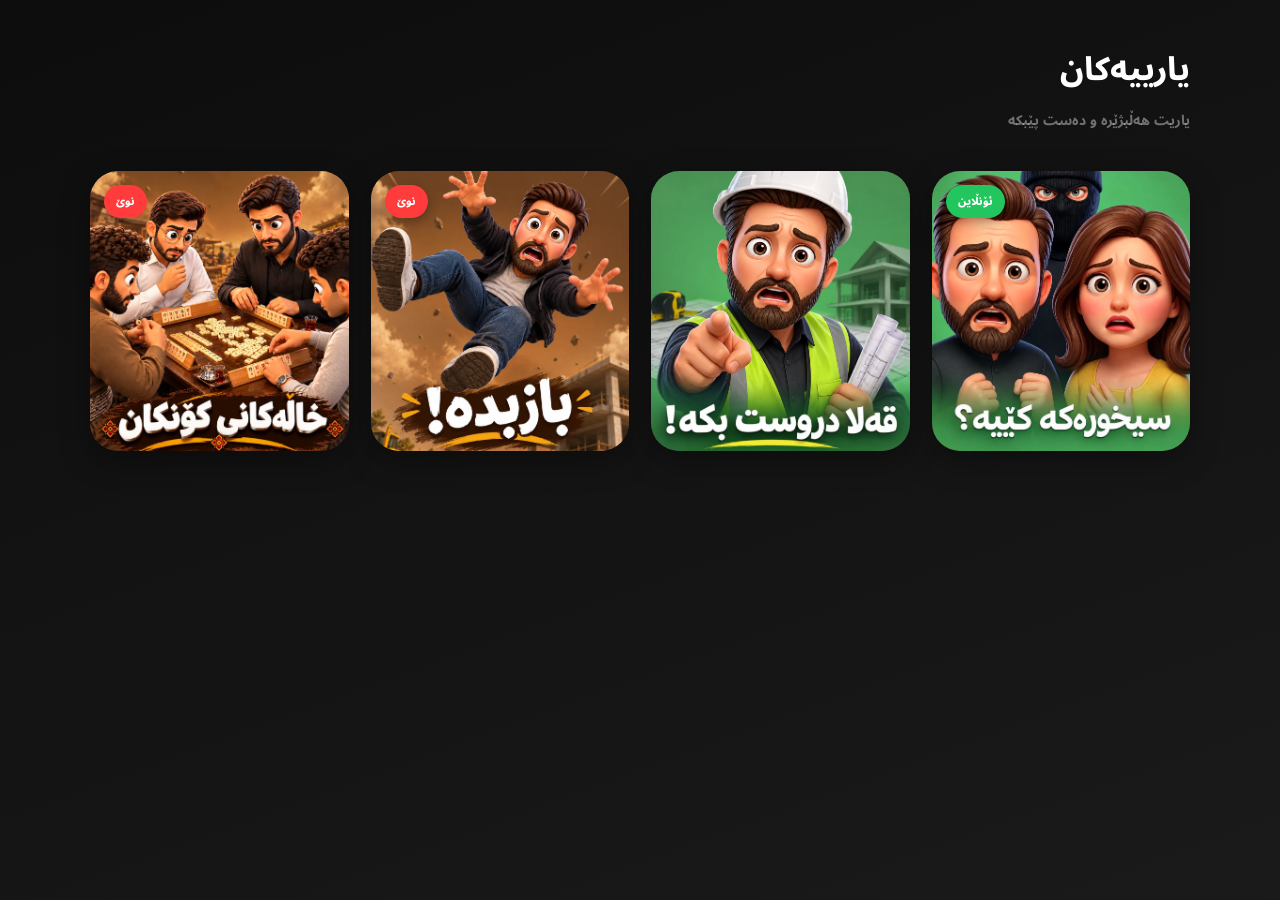
<file: index.html>
<!DOCTYPE html>
<html lang="ku" dir="rtl">
<head>
<meta charset="UTF-8">
<meta name="viewport" content="width=device-width, initial-scale=1.0, maximum-scale=1.0, user-scalable=no">
<meta name="theme-color" content="#ffd84d">
<title>یارییەکانم</title>
<link rel="preconnect" href="https://fonts.googleapis.com">
<link rel="preconnect" href="https://fonts.gstatic.com" crossorigin>
<link href="https://fonts.googleapis.com/css2?family=Noto+Sans+Arabic:wght@700;800&display=swap" rel="stylesheet">
<style>
*{margin:0;padding:0;box-sizing:border-box;font-family:'Noto Sans Arabic',sans-serif;-webkit-tap-highlight-color:transparent;-webkit-user-select:none;user-select:none;touch-action:manipulation;}
:root{
  --gap: clamp(12px, 3vw, 22px);
  --radius: clamp(20px, 4.5vw, 28px);
}
html,body{height:100%;overflow:hidden;}
body{
  background:linear-gradient(160deg,#0d0d0d 0%,#1a1a1a 100%);
  color:#fff;
}
.app-wrap{
  max-width:540px;margin:0 auto;padding:0 var(--gap) 40px;
  height:100%;overflow-y:auto;-webkit-overflow-scrolling:touch;
}
@media(min-width:600px){.app-wrap{max-width:640px;}}
@media(min-width:900px){.app-wrap{max-width:880px;padding:0 32px 56px;}}
@media(min-width:1200px){.app-wrap{max-width:1180px;padding:0 40px 64px;}}

/* HEADER */
.hub-header{
  display:flex;align-items:center;justify-content:space-between;
  padding:20px 0 18px;
}
@media(min-width:900px){.hub-header{padding:36px 0 28px;}}
.hub-title{font-size:clamp(22px,6vw,28px);font-weight:800;color:#fff;}
@media(min-width:900px){.hub-title{font-size:32px;}}
.hub-sub{font-size:13px;font-weight:700;color:rgba(255,255,255,.4);margin-top:2px;}
@media(min-width:900px){.hub-sub{font-size:14px;}}

/* GRID */
.game-grid{
  display:grid;
  grid-template-columns:1fr 1fr;
  gap:var(--gap);
  margin-top:8px;
}
@media(min-width:900px){.game-grid{grid-template-columns:repeat(3,1fr);}}
@media(min-width:1200px){.game-grid{grid-template-columns:repeat(4,1fr);}}

.game-card{
  position:relative;
  border-radius:var(--radius);
  overflow:hidden;
  min-height:clamp(260px,58vw,340px);
  cursor:pointer;
  display:flex;flex-direction:column;justify-content:flex-end;
  transition:transform .2s cubic-bezier(.34,1.56,.64,1), box-shadow .2s ease;
  box-shadow:0 10px 30px rgba(0,0,0,.35);
  background:#111;
}
@media(min-width:900px){.game-card{min-height:280px;}}
.game-card:active{transform:scale(.96);}

/* دیسکتۆپ: هۆڤەر بەسەر ماوسدا */
@media(hover:hover) and (pointer:fine){
  .game-card:hover{transform:translateY(-4px);box-shadow:0 16px 36px rgba(0,0,0,.5);}
  .game-card:hover .game-card-art img{transform:scale(1.06);}
}

.game-card-art{
  position:absolute;
  inset:0;
  pointer-events:none;
}
.game-card-art img{
  width:100%;height:100%;object-fit:cover;object-position:center;
  transition:transform .4s ease;
  filter:saturate(1.05);
}
.game-card-badge{
  position:absolute;top:14px;left:14px;z-index:3;
  padding:5px 12px;border-radius:999px;
  font-size:11px;font-weight:800;
  box-shadow:0 4px 12px rgba(0,0,0,.3);
}
.badge-new{background:#ff3b3b;color:#fff;}
.badge-popular{background:#3b82f6;color:#fff;}
.badge-online{background:#22c55e;color:#fff;}

.empty-note{
  text-align:center;color:rgba(255,255,255,.35);
  font-size:13px;font-weight:700;
  padding:40px 0;
}
.hidden{display:none;}

/* ══ GAME OVERLAY (iframe) ══ */
.game-overlay{
  position:fixed;inset:0;
  z-index:5000;
  background:#000;
  opacity:0;
  pointer-events:none;
  transform:scale(.97);
  transition:opacity .3s ease, transform .3s cubic-bezier(.34,1.1,.64,1);
}
.game-overlay.active{
  opacity:1;
  pointer-events:auto;
  transform:scale(1);
}
.game-overlay iframe{
  width:100%;height:100%;
  border:none;
  display:block;
  background:#fff;
}

/* دوگمەی هۆڵد بۆ گەڕانەوە — سەرووی iframe */
#gameBackWrap{
  position:fixed;
  bottom:18px;left:18px;
  z-index:5100;
  width:56px;height:56px;
  opacity:0;pointer-events:none;
  transition:opacity .25s ease;
}
.game-overlay.active ~ #gameBackWrap{opacity:1;pointer-events:auto;}
#gameBackBtn{
  position:relative;width:100%;height:100%;border-radius:50%;
  background:rgba(20,20,20,.6);
  backdrop-filter:blur(10px);-webkit-backdrop-filter:blur(10px);
  border:1.5px solid rgba(255,255,255,.18);
  box-shadow:0 6px 20px rgba(0,0,0,.35);
  display:flex;align-items:center;justify-content:center;
  cursor:pointer;
  transition:transform .15s cubic-bezier(.34,1.56,.64,1);
}
#gameBackBtn:active{transform:scale(.92);}
#gameBackBtn svg{width:24px;height:24px;fill:#fff;opacity:.9;position:relative;z-index:2;}
#gameBackRing{position:absolute;inset:-3px;border-radius:50%;pointer-events:none;}
#gameBackRing svg{width:100%;height:100%;transform:rotate(-90deg);}
#gameBackRing circle{
  fill:none;stroke:#ffd400;stroke-width:3;stroke-linecap:round;
  stroke-dasharray:157;stroke-dashoffset:157;
  transition:stroke-dashoffset linear;
}
#gameBackWrap.holding #gameBackBtn{transform:scale(1.06);}
#gameBackWrap.holding #gameBackRing circle{stroke-dashoffset:0;transition-duration:750ms;}
#gameBackHint{
  position:absolute;bottom:64px;left:50%;
  transform:translateX(-50%) translateY(6px);
  background:rgba(20,20,20,.85);color:#fff;
  font-size:11px;font-weight:800;padding:6px 12px;border-radius:100px;
  white-space:nowrap;opacity:0;
  transition:opacity .2s ease, transform .2s ease;
  pointer-events:none;
}
#gameBackWrap.holding #gameBackHint{opacity:1;transform:translateX(-50%) translateY(0);}
</style>
</head>
<body>

<div class="app-wrap">
  <div class="hub-header">
    <div>
      <div class="hub-title">یارییەکان</div>
      <div class="hub-sub">یاریت هەڵبژێرە و دەست پێبکە</div>
    </div>
  </div>

  <div class="game-grid" id="gameGrid"></div>
  <div class="empty-note hidden" id="emptyNote">هێشتا یاری زیاد نەکراوە</div>
</div>

<!-- یاری کراوە لێرە بار دەبێت -->
<div class="game-overlay" id="gameOverlay">
  <iframe id="gameFrame" src="" allow="autoplay; clipboard-write; vibrate"></iframe>
</div>

<!-- دوگمەی هۆڵد بۆ گەڕانەوە -->
<div id="gameBackWrap">
  <div id="gameBackHint">هۆڵدی بکە بۆ گەڕانەوە</div>
  <div id="gameBackBtn">
    <div id="gameBackRing"><svg viewBox="0 0 56 56"><circle cx="28" cy="28" r="25"/></svg></div>
    <svg viewBox="0 0 24 24"><path d="M12 2C6.48 2 2 6.48 2 12s4.48 10 10 10 10-4.48 10-10S17.52 2 12 2zm5 11H8.41l3.29 3.29-1.41 1.42L4.83 12l5.46-5.71 1.41 1.42L8.41 11H17v2z"/></svg>
  </div>
</div>

<script>
/* ══════════════════════════════════════════════════
   لیستی یارییەکان — بۆ زیادکردنی یاری نوێ:
   ١) فایلەکانی یارییەکە لە فۆڵدەرێکی نوێ دابنێ
   ٢) ئۆبجێکتێکی نوێ زیاد بکە لەم لیستەی خوارەوە
   تەواو! پێویست بە هیچ گۆڕانکاریەکی تر نییە.
   ══════════════════════════════════════════════════ */
const GAMES = [
  {
    id: "sexur",
    title: "سیخوڕ",
    folder: "main/sexur/",
    bg: "linear-gradient(150deg,#2a1a1a,#4a1010)",
    underline: "#ff4d4d",
    thumb: "img/tower.webp",
    badge: "ONLINE"
  },
  {
    id: "tower",
    title: "تاوەر",
    folder: "main/tower/",
    bg: "linear-gradient(150deg,#2a1a1a,#4a1010)",
    underline: "#ff4d4d",
    thumb: "img/sexur.webp",
    badge: "قورس"
  },
    {
    id: "jump",
    title: "جەمپ",
    folder: "main/jump/",
    bg: "linear-gradient(150deg,#2a1a1a,#4a1010)",
    underline: "#ff4d4d",
    thumb: "img/jump.webp",
    badge: "NEW"
  },
    {
    id: "konkan",
    title: "کۆنکان",
    folder: "main/konkan/",
    bg: "linear-gradient(150deg,#2a1a1a,#4a1010)",
    underline: "#ff4d4d",
    thumb: "img/konkan.webp",
    badge: "NEW"
  },
  // یاری نوێ لێرە زیاد بکە، بۆ نموونە:
  // {
  //   id: "game2",
  //   title: "ناوی یاریی نوێ",
  //   folder: "games/game2/",
  //   bg: "linear-gradient(150deg,#1a2a1a,#103a10)",
  //   underline: "#4dff88",
  //   thumb: "games/game2/thumb.webp",
  //   badge: "new"
  // },
];

function badgeHtml(badge){
  const b = (badge || "").toLowerCase();
  if(b === "new") return `<div class="game-card-badge badge-new">نوێ</div>`;
  if(b === "popular") return `<div class="game-card-badge badge-popular">بەناوبانگترین</div>`;
  if(b === "online") return `<div class="game-card-badge badge-online">ئۆنڵاین</div>`;
  return "";
}

function renderGames(){
  const grid = document.getElementById('gameGrid');
  const empty = document.getElementById('emptyNote');
  if(GAMES.length === 0){
    grid.innerHTML = "";
    empty.classList.remove('hidden');
    return;
  }
  empty.classList.add('hidden');
  grid.innerHTML = GAMES.map(g => `
    <div class="game-card" style="background:${g.bg}" onclick="openGame('${g.folder}')">
      ${badgeHtml(g.badge)}
      ${g.thumb ? `<div class="game-card-art"><img src="${g.thumb}" loading="lazy" onerror="this.parentElement.style.display='none'"></div>` : ''}
    </div>
  `).join('');
}

/* ══ کردنەوە و داخستنی یاری لەناو iframe — بۆ ئەوەی URL هەمیشە دۆمەینی سەرەکی بمێنێتەوە ══ */
const overlay = document.getElementById('gameOverlay');
const frame = document.getElementById('gameFrame');

function openGame(folder){
  if('vibrate' in navigator) navigator.vibrate(10);
  frame.src = folder;
  overlay.classList.add('active');
  document.body.style.overflow = 'hidden';
  history.pushState({ game: folder }, '', location.pathname);
}

function closeGame(){
  overlay.classList.remove('active');
  document.body.style.overflow = '';
  setTimeout(() => { frame.src = ''; }, 300);
}

/* دوگمەی وێبگەڕی گەڕانەوە (Android/Chrome) یاریەکە دادەخات لە جیاتی دەرچوون لە سایتەکە */
window.addEventListener('popstate', () => {
  if(overlay.classList.contains('active')) closeGame();
});

/* ══ دوگمەی هۆڵد بۆ گەڕانەوە ══ */
const backWrap = document.getElementById('gameBackWrap');
const backBtn = document.getElementById('gameBackBtn');
const HOLD_MS = 750;
let holdTimer = null, holding = false;

function vib(p){ if('vibrate' in navigator) navigator.vibrate(p); }

function startHold(){
  if(holding) return;
  holding = true;
  backWrap.classList.add('holding');
  vib(10);
  holdTimer = setTimeout(() => {
    vib([15,40,20]);
    closeGame();
    if(history.state && history.state.game) history.back();
  }, HOLD_MS);
}
function cancelHold(){
  if(!holding) return;
  holding = false;
  backWrap.classList.remove('holding');
  clearTimeout(holdTimer);
}

backBtn.addEventListener('touchstart', e => { e.preventDefault(); startHold(); }, {passive:false});
backBtn.addEventListener('touchend', cancelHold, {passive:true});
backBtn.addEventListener('touchcancel', cancelHold, {passive:true});
backBtn.addEventListener('mousedown', startHold);
backBtn.addEventListener('mouseup', cancelHold);
backBtn.addEventListener('mouseleave', cancelHold);

renderGames();
</script>
</body>
</html>
</file>
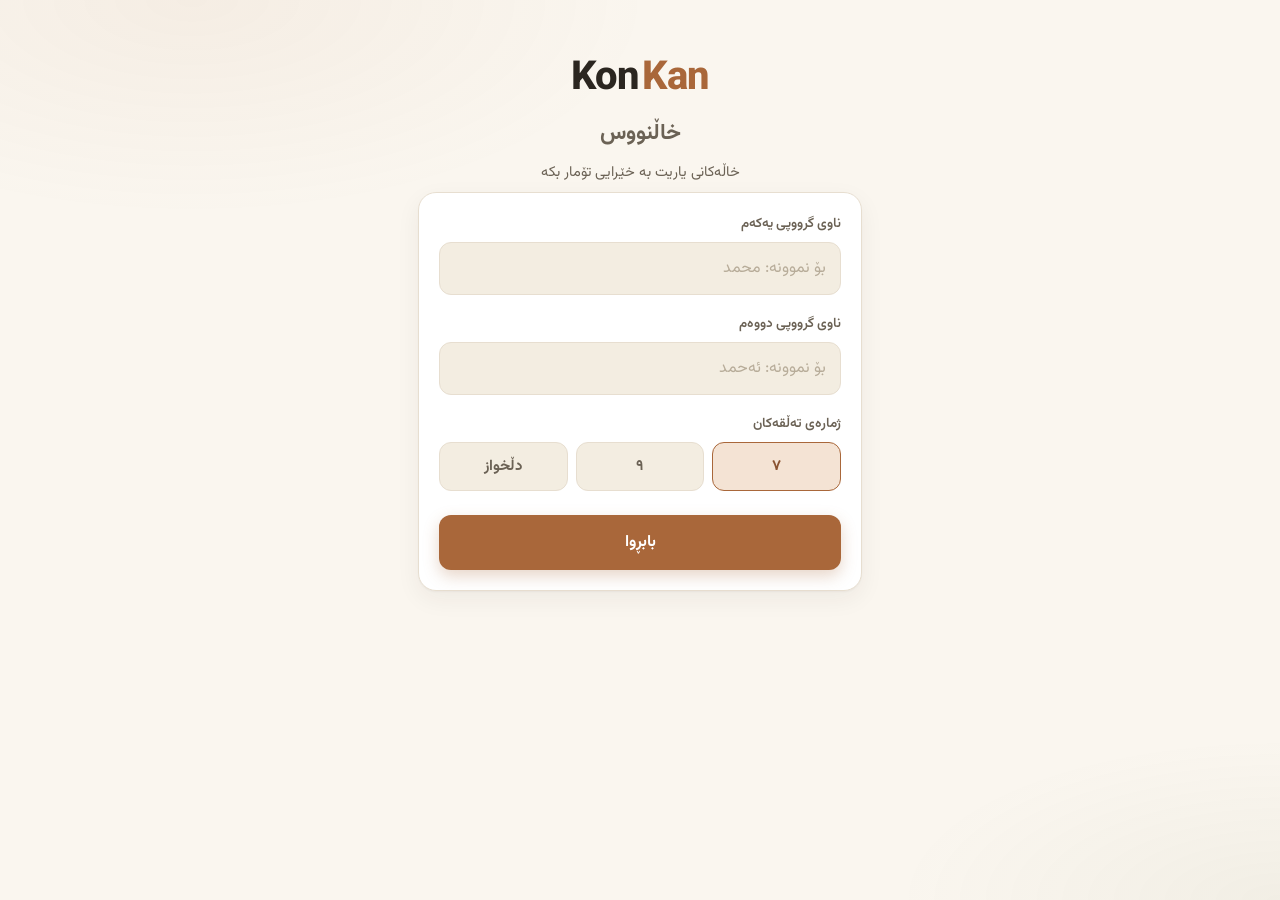
<file: main/konkan/index.html>
<!DOCTYPE html>
<html lang="ckb" dir="rtl">
<head>
<meta charset="UTF-8">
<meta name="viewport" content="width=device-width, initial-scale=1, maximum-scale=1, user-scalable=no, viewport-fit=cover">
<title>KonKan — خاڵدان</title>
<link rel="preconnect" href="https://fonts.googleapis.com">
<link rel="preconnect" href="https://fonts.gstatic.com" crossorigin>
<link href="https://fonts.googleapis.com/css2?family=Vazirmatn:wght@400;500;600;700;800&display=swap" rel="stylesheet">
<style>
  html, body{
    touch-action: manipulation;
    -webkit-user-select: none;
    user-select: none;
    -webkit-tap-highlight-color: transparent;
    overscroll-behavior: none;
  }
  input, textarea{
    -webkit-user-select: text;
    user-select: text;
  }
  :root{
    --ivory:#faf6ef;
    --ivory-2:#f3ede1;
    --card:#ffffff;
    --charcoal:#2b2620;
    --charcoal-soft:#6b6255;
    --copper:#a9673a;
    --copper-deep:#8a5230;
    --copper-tint:#f4e3d4;
    --olive:#6f7a4f;
    --olive-tint:#e9ede0;
    --border:#e7ded0;
    --shadow: 0 1px 2px rgba(43,38,32,.04), 0 8px 24px rgba(43,38,32,.06);
    --shadow-lg: 0 4px 10px rgba(43,38,32,.06), 0 20px 40px rgba(43,38,32,.10);
    --radius: 18px;
    --radius-sm: 12px;
    --safe-top: env(safe-area-inset-top, 0px);
    --safe-bottom: env(safe-area-inset-bottom, 0px);
  }

  *{box-sizing:border-box;}
  html,body{margin:0;padding:0;}
  body{
    background: var(--ivory);
    color: var(--charcoal);
    font-family: "Vazirmatn", "Noto Sans Arabic", "Segoe UI", Tahoma, sans-serif;
    min-height: 100vh;
    -webkit-font-smoothing: antialiased;
    text-rendering: optimizeLegibility;
  }
  body::before{
    content:"";
    position: fixed; inset:0;
    background:
      radial-gradient(60% 40% at 15% 0%, rgba(169,103,58,.06), transparent 60%),
      radial-gradient(50% 30% at 100% 100%, rgba(111,122,79,.06), transparent 60%);
    pointer-events:none;
    z-index:0;
  }
  button{font-family:inherit;}
  input{font-family:inherit;}
  h1,h2,h3,p{margin:0;}
  button{border:none;background:none;cursor:pointer;color:inherit;}
  button:focus-visible, input:focus-visible, [tabindex]:focus-visible{
    outline: 2.5px solid var(--copper);
    outline-offset: 2px;
  }

  .screen{
    display:none;
    max-width: 480px;
    margin: 0 auto;
    padding: calc(20px + var(--safe-top)) 18px calc(28px + var(--safe-bottom));
    position: relative;
    z-index: 1;
  }
  .screen.active{display:block;}

  /* ---------- Logo ---------- */
  .logo-block{ text-align:center; margin: 28px 0 8px; }
  .logo-mark{
    display:inline-flex;
    align-items:baseline;
    gap: 2px;
    font-weight: 800;
    font-size: 40px;
    letter-spacing: -0.02em;
    direction: ltr;
  }
  .logo-mark span.k1{ color: var(--charcoal); }
  .logo-mark span.k2{ color: var(--copper); }
  .logo-sub{
    margin-top: 6px;
    font-size: 22px;
    font-weight: 700;
    color: var(--charcoal-soft);
  }
  .logo-desc{
    margin-top: 10px;
    font-size: 14.5px;
    color: var(--charcoal-soft);
    line-height: 1.6;
  }

  /* ---------- Setup form ---------- */
  .card{
    background: var(--card);
    border: 1px solid var(--border);
    border-radius: var(--radius);
    box-shadow: var(--shadow);
    padding: 20px;
  }
  .field{ margin-bottom: 18px; }
  .field label{
    display:block;
    font-size: 13.5px;
    font-weight: 600;
    color: var(--charcoal-soft);
    margin-bottom: 8px;
  }
  .field input[type="text"], .field input[type="number"]{
    width:100%;
    padding: 13px 14px;
    border-radius: var(--radius-sm);
    border: 1.5px solid var(--border);
    background: var(--ivory-2);
    font-size: 16px;
    color: var(--charcoal);
    transition: border-color .15s ease, background .15s ease;
  }
  .field input::placeholder{ color: #b7ac99; }
  .field input:focus{ border-color: var(--copper); background: var(--card); }

  .round-options{
    display:flex;
    gap: 8px;
  }
  .round-opt{
    flex:1;
    padding: 12px 8px;
    border-radius: var(--radius-sm);
    border: 1.5px solid var(--border);
    background: var(--ivory-2);
    text-align:center;
    font-weight: 700;
    font-size: 15px;
    color: var(--charcoal-soft);
    transition: all .15s ease;
  }
  .round-opt.selected{
    border-color: var(--copper);
    background: var(--copper-tint);
    color: var(--copper-deep);
  }
  .custom-rounds-input{ margin-top: 10px; display:none; }
  .custom-rounds-input.show{ display:block; }

  .error-text{
    color: #b3402a;
    font-size: 13px;
    margin-top: 6px;
    display:none;
  }
  .error-text.show{ display:block; }

  .btn-primary{
    width:100%;
    padding: 15px;
    border-radius: var(--radius-sm);
    background: var(--copper);
    color: #fff;
    font-weight: 700;
    font-size: 16px;
    box-shadow: 0 6px 16px rgba(169,103,58,.28);
    transition: transform .1s ease, box-shadow .15s ease, background .15s ease;
    margin-top: 6px;
  }
  .btn-primary:active{ transform: scale(.98); }
  .btn-primary:hover{ background: var(--copper-deep); }

  .score-actions{
    display:flex;
    gap:10px;
  }
  .score-actions .btn-primary{ margin-top:0; }
  .btn-share{
    width: 52px;
    flex-shrink:0;
    border-radius: var(--radius-sm);
    background: var(--card);
    border: 1.5px solid var(--border);
    color: var(--charcoal-soft);
    display:flex;
    align-items:center;
    justify-content:center;
    transition: background .15s ease, border-color .15s ease, color .15s ease;
  }
  .btn-share:hover{ background: var(--ivory-2); color: var(--copper-deep); border-color: var(--copper); }
  .btn-share svg{ width:20px; height:20px; }

  /* ---------- Score screen header ---------- */
  .topbar{
    display:flex;
    align-items:center;
    justify-content:space-between;
    margin-bottom: 16px;
  }
  .icon-btn{
    width: 42px; height:42px;
    display:flex; align-items:center; justify-content:center;
    border-radius: 12px;
    background: var(--card);
    border: 1px solid var(--border);
    color: var(--charcoal-soft);
    transition: background .15s ease, color .15s ease;
  }
  .icon-btn:hover{ background: var(--ivory-2); color: var(--charcoal); }
  .icon-btn svg{ width:20px; height:20px; }
  .topbar-actions{ display:flex; gap:8px; }
  .brand-mini{
    font-weight: 800; font-size: 19px; direction: ltr;
  }
  .brand-mini span.k2{ color: var(--copper); }

  .game-timer{
    text-align:center;
    font-size: 34px;
    font-weight: 800;
    color: var(--copper-deep);
    font-variant-numeric: tabular-nums;
    letter-spacing: 0.02em;
    margin: 2px 0 16px;
  }

  /* ---------- Scoreboard ---------- */
  .scoreboard{
    background: var(--card);
    border: 1px solid var(--border);
    border-radius: var(--radius);
    box-shadow: var(--shadow);
    padding: 18px 16px;
    margin-bottom: 18px;
  }
  .sb-row{
    display:flex;
    align-items:center;
    justify-content:space-between;
    padding: 10px 2px;
  }
  .sb-team{
    display:flex;
    align-items:center;
    gap:10px;
    min-width:0;
  }
  .sb-dot{
    width:9px;height:9px;border-radius:50%;
    background: var(--border);
    flex-shrink:0;
  }
  .sb-row.leading .sb-dot{ background: var(--copper); }
  .sb-name{
    font-weight: 700;
    font-size: 16px;
    overflow:hidden;
    text-overflow:ellipsis;
    white-space:nowrap;
  }
  .sb-row.leading .sb-name{ color: var(--charcoal); }
  .sb-score{
    font-weight: 800;
    font-size: 26px;
    font-variant-numeric: tabular-nums;
    color: var(--charcoal-soft);
    transition: color .2s ease;
  }
  .sb-row.leading .sb-score{ color: var(--copper-deep); }
  .sb-divider{
    height:1px;
    background: var(--border);
    margin: 2px 0;
  }
  .sb-lead-text{
    text-align:center;
    margin-top: 12px;
    font-size: 13px;
    font-weight: 600;
    color: var(--olive);
    background: var(--olive-tint);
    border-radius: 999px;
    padding: 7px 10px;
  }

  .konkan-notice{
    text-align:center;
    font-size: 13.5px;
    font-weight: 700;
    color: var(--copper-deep);
    background: var(--copper-tint);
    border: 1px solid #e6c7a8;
    border-radius: 14px;
    padding: 11px 14px;
    margin-bottom: 16px;
  }

  /* ---------- Round table ---------- */
  .rounds-label{
    font-size: 13px;
    font-weight: 700;
    color: var(--charcoal-soft);
    margin: 4px 4px 10px;
  }
  .round-header{
    display:grid;
    grid-template-columns: 44px 1fr 1fr;
    padding: 0 2px 8px;
  }
  .round-header .rh-name{
    text-align:center;
    font-size: 12.5px;
    font-weight: 700;
    color: var(--charcoal-soft);
    overflow:hidden;
    text-overflow:ellipsis;
    white-space:nowrap;
    padding: 0 4px;
  }
  .round-list{
    display:flex;
    flex-direction:column;
    gap: 8px;
    margin-bottom: 20px;
  }
  .round-row{
    display:grid;
    grid-template-columns: 44px 1fr 1fr;
    align-items:center;
    background: var(--card);
    border: 1px solid var(--border);
    border-radius: var(--radius-sm);
    overflow:hidden;
  }
  .round-tag{
    font-size: 13px;
    font-weight: 700;
    color: var(--charcoal-soft);
    text-align:center;
    padding: 0 4px;
  }
  .round-cell{
    padding: 15px 6px;
    text-align:center;
    font-size: 18px;
    font-weight: 700;
    font-variant-numeric: tabular-nums;
    color: var(--charcoal);
    border-inline-start: 1px solid var(--border);
    transition: background .12s ease;
  }
  .round-cell:active{ background: var(--copper-tint); }
  .round-cell.empty{ color: #c3b9a8; font-weight:600; }
  .round-cell.round-cell-disabled{
    color:#d8d0c2;
    background: var(--ivory-2);
    cursor: default;
    pointer-events: none;
  }
  .round-cell.round-cell-gharbat{
    color: var(--olive);
    font-size: 13.5px;
    font-weight: 700;
  }

  /* ---------- Final result ---------- */
  .final-result{
    display:none;
    background: linear-gradient(180deg, var(--copper-tint), var(--card) 60%);
    border: 1px solid var(--border);
    border-radius: var(--radius);
    box-shadow: var(--shadow-lg);
    padding: 22px 18px;
    text-align:center;
    margin-bottom: 20px;
    animation: pop .35s ease;
  }
  .final-result.show{ display:block; }
  @keyframes pop{
    from{ opacity:0; transform: translateY(6px) scale(.98); }
    to{ opacity:1; transform: translateY(0) scale(1); }
  }
  .final-trophy{ color: var(--copper); margin-bottom: 6px; }
  .final-trophy svg{ width:34px; height:34px; }
  .final-title{
    font-size: 14px;
    font-weight: 700;
    color: var(--charcoal-soft);
    margin-bottom: 12px;
  }
  .final-scores{
    display:flex;
    justify-content:center;
    gap: 28px;
    margin-bottom: 12px;
  }
  .final-team-name{ font-size: 14px; font-weight:600; color: var(--charcoal-soft); margin-bottom:4px;}
  .final-team-score{ font-size: 30px; font-weight:800; color: var(--charcoal); }
  .final-verdict{
    font-size: 15px;
    font-weight: 700;
    color: var(--copper-deep);
  }

  /* ---------- Overlay / Modal ---------- */
  .overlay{
    position: fixed; inset:0;
    background: rgba(43,38,32,.42);
    display:none;
    align-items:flex-end;
    justify-content:center;
    z-index: 50;
    padding: 0;
  }
  .overlay.show{ display:flex; }
  @media (min-width: 520px){
    .overlay{ align-items:center; }
  }
  .modal{
    width:100%;
    max-width: 460px;
    background: var(--ivory);
    border-radius: 22px 22px 0 0;
    padding: 20px 18px calc(20px + var(--safe-bottom));
    box-shadow: var(--shadow-lg);
    transform: translateY(24px);
    opacity:0;
    transition: transform .22s ease, opacity .22s ease;
    max-height: 88vh;
    overflow-y:auto;
  }
  @media (min-width: 520px){
    .modal{ border-radius: 22px; }
  }
  .overlay.show .modal{ transform: translateY(0); opacity:1; }
  .modal-head{
    display:flex; align-items:center; justify-content:space-between;
    margin-bottom: 14px;
  }
  .modal-title{ font-size: 17px; font-weight: 800; }
  .modal-close{
    width:34px;height:34px;border-radius:10px;
    display:flex;align-items:center;justify-content:center;
    color: var(--charcoal-soft);
    background: var(--ivory-2);
  }
  .modal-close svg{ width:16px;height:16px; }

  .score-input-group{ margin-bottom: 14px; }
  .score-input-group label{
    display:block; font-size:13.5px; font-weight:700; color: var(--charcoal-soft);
    margin-bottom:8px;
  }
  .score-input-group input{
    width:100%;
    padding: 15px 14px;
    border-radius: var(--radius-sm);
    border: 1.5px solid var(--border);
    background: var(--card);
    font-size: 20px;
    font-weight: 700;
    color: var(--charcoal);
    text-align:center;
    font-variant-numeric: tabular-nums;
    transition: border-color .15s ease;
  }
  .score-input-group input.active-input{ border-color: var(--copper); }

  .quick-scores{
    display:grid;
    grid-template-columns: repeat(4, 1fr);
    gap: 8px;
    margin: 14px 0 18px;
  }
  .quick-btn{
    padding: 10px 4px;
    border-radius: 10px;
    background: var(--ivory-2);
    border: 1px solid var(--border);
    font-weight: 700;
    font-size: 14px;
    color: var(--charcoal-soft);
    font-variant-numeric: tabular-nums;
  }
  .quick-btn:active{ background: var(--copper-tint); color: var(--copper-deep); }

  .modal-save{
    width:100%;
    padding: 15px;
    border-radius: var(--radius-sm);
    background: var(--copper);
    color:#fff;
    font-weight:700;
    font-size:16px;
  }
  .modal-gharbat{
    width:100%;
    padding: 13px;
    border-radius: var(--radius-sm);
    background: var(--olive-tint);
    border: 1px solid #d7dcc4;
    color: var(--olive);
    font-weight:700;
    font-size:14.5px;
    margin-bottom: 10px;
  }

  /* small confirm modal */
  .confirm-modal{ text-align:center; }
  .confirm-text{ font-size:15px; color:var(--charcoal-soft); margin: 4px 0 18px; line-height:1.6; }
  .confirm-actions{ display:flex; gap:10px; }
  .confirm-actions button{
    flex:1;
    padding: 13px;
    border-radius: var(--radius-sm);
    font-weight:700;
    font-size:15px;
  }
  .confirm-cancel{ background: var(--ivory-2); border:1px solid var(--border); color: var(--charcoal-soft); }
  .confirm-ok{ background: var(--copper); color:#fff; }

  /* history */
  .history-list{ display:flex; flex-direction:column; gap:10px; max-height:60vh; overflow-y:auto; }
  .history-empty{ text-align:center; color: var(--charcoal-soft); font-size:14px; padding: 30px 0; }
  .history-item{
    background: var(--card);
    border:1px solid var(--border);
    border-radius: var(--radius-sm);
    padding: 13px 14px;
    display:flex;
    align-items:center;
    justify-content:space-between;
    gap:10px;
  }
  .history-item-main{ min-width:0; }
  .history-teams{ font-weight:700; font-size:15px; margin-bottom:3px; overflow:hidden; text-overflow:ellipsis; white-space:nowrap; }
  .history-score{ font-weight:800; font-size:15px; color: var(--copper-deep); }
  .history-meta{ font-size:12.5px; color: var(--charcoal-soft); margin-top:3px; }
  .history-del{
    width:36px;height:36px;flex-shrink:0;
    border-radius: 10px;
    display:flex;align-items:center;justify-content:center;
    color:#b3402a; background: #fbe9e4;
  }
  .history-del svg{ width:16px;height:16px; }

  .toast{
    position: fixed;
    bottom: calc(24px + var(--safe-bottom));
    left:50%;
    transform: translateX(-50%) translateY(10px);
    background: var(--charcoal);
    color: var(--ivory);
    padding: 11px 18px;
    border-radius: 999px;
    font-size: 13.5px;
    font-weight: 600;
    opacity:0;
    pointer-events:none;
    transition: opacity .2s ease, transform .2s ease;
    z-index: 100;
    white-space:nowrap;
  }
  .toast.show{ opacity:1; transform: translateX(-50%) translateY(0); }

  .visually-hidden{
    position:absolute; width:1px; height:1px; overflow:hidden; clip:rect(0 0 0 0); white-space:nowrap;
  }
</style>
</head>
<body>

<!-- ============ SETUP SCREEN ============ -->
<section id="setupScreen" class="screen active">
  <div class="logo-block">
    <div class="logo-mark"><span class="k1">Kon</span><span class="k2">Kan</span></div>
    <div class="logo-sub">خاڵنووس</div>
    <p class="logo-desc">خاڵەکانی یاریت بە خێرایی تۆمار بکە</p>
  </div>

  <div class="card">
    <div class="field">
      <label for="team1Input">ناوی گرووپی یەکەم</label>
      <input type="text" id="team1Input" placeholder="بۆ نموونە: محمد" maxlength="20" autocomplete="off">
    </div>
    <div class="field">
      <label for="team2Input">ناوی گرووپی دووەم</label>
      <input type="text" id="team2Input" placeholder="بۆ نموونە: ئەحمد" maxlength="20" autocomplete="off">
    </div>

    <div class="field">
      <label id="roundsLabel">ژمارەی تەڵقەکان</label>
      <div class="round-options" role="group" aria-labelledby="roundsLabel">
        <button type="button" class="round-opt selected" data-rounds="7">٧</button>
        <button type="button" class="round-opt" data-rounds="9">٩</button>
        <button type="button" class="round-opt" data-rounds="custom">دڵخواز</button>
      </div>
      <div class="custom-rounds-input" id="customRoundsWrap">
        <input type="number" id="customRoundsInput" inputmode="numeric" min="1" max="30" placeholder="ژمارە بنووسە">
      </div>
    </div>

    <p class="error-text" id="setupError">تکایە ناوی هەردوو گرووپ بنووسە</p>
    <button class="btn-primary" id="startGameBtn">بابڕوا</button>
  </div>
</section>

<!-- ============ SCORE SCREEN ============ -->
<section id="scoreScreen" class="screen">
  <div class="topbar">
    <div class="brand-mini">Kon<span class="k2">Kan</span></div>
    <div class="topbar-actions">
      <button class="icon-btn" id="homeBtn" aria-label="گەڕانەوە بۆ سەرەتا" title="سەرەتا"></button>
      <button class="icon-btn" id="soundBtn" aria-label="دەنگ" title="دەنگ"></button>
      <button class="icon-btn" id="undoBtn" aria-label="گەڕاندنەوەی دواتۆمارکراو" title="گەڕاندنەوە"></button>
      <button class="icon-btn" id="historyBtn" aria-label="مێژووی یارییەکان" title="مێژوو"></button>
    </div>
  </div>

  <div class="game-timer" id="gameTimer">٠٠:٠٠</div>

  <div class="scoreboard" id="scoreboard">
    <div class="sb-row" id="sbRow1">
      <div class="sb-team"><span class="sb-dot"></span><span class="sb-name" id="sbName1"></span></div>
      <div class="sb-score" id="sbScore1">0</div>
    </div>
    <div class="sb-divider"></div>
    <div class="sb-row" id="sbRow2">
      <div class="sb-team"><span class="sb-dot"></span><span class="sb-name" id="sbName2"></span></div>
      <div class="sb-score" id="sbScore2">0</div>
    </div>
    <div class="sb-lead-text" id="sbLeadText" style="display:none;"></div>
  </div>

  <div class="konkan-notice" id="konkanNotice" style="display:none;"></div>

  <div id="finalResult" class="final-result">
    <div class="final-trophy" id="trophyIcon"></div>
    <div class="final-title">ئەنجامی یاری</div>
    <div class="final-scores">
      <div>
        <div class="final-team-name" id="finalName1"></div>
        <div class="final-team-score" id="finalScore1"></div>
      </div>
      <div>
        <div class="final-team-name" id="finalName2"></div>
        <div class="final-team-score" id="finalScore2"></div>
      </div>
    </div>
    <div class="final-verdict" id="finalVerdict"></div>
  </div>

  <p class="rounds-label">خاڵەکانی هەر تەڵقەیەک</p>
  <div class="round-header" id="roundHeader">
    <div></div>
    <div class="rh-name" id="rhName1"></div>
    <div class="rh-name" id="rhName2"></div>
  </div>
  <div class="round-list" id="roundList"></div>

  <div class="score-actions">
    <button class="btn-primary" id="newGameBtn">یاری نوێ</button>
    <button class="btn-share" id="shareBtn" aria-label="وێنەگرتن و هاوبەشکردن" title="وێنەگرتن و هاوبەشکردن"></button>
  </div>
</section>
<canvas id="shareCanvas" style="display:none;"></canvas>

<!-- ============ SCORE MODAL ============ -->
<div class="overlay" id="scoreOverlay">
  <div class="modal">
    <div class="modal-head">
      <div class="modal-title" id="scoreModalTitle">ت ١</div>
      <button class="modal-close" id="closeScoreModal" aria-label="داخستن"></button>
    </div>

    <div class="score-input-group">
      <label id="scoreLabel1"></label>
      <input type="number" inputmode="numeric" id="scoreInput1" min="0" placeholder="٠">
    </div>
    <div class="score-input-group">
      <label id="scoreLabel2"></label>
      <input type="number" inputmode="numeric" id="scoreInput2" min="0" placeholder="٠">
    </div>

    <div class="quick-scores" id="quickScores"></div>

    <button class="modal-gharbat" id="gharbatBtn" type="button">غەربەت کردن</button>
    <button class="modal-save" id="saveScoreBtn">تۆمارکردن</button>
  </div>
</div>

<!-- ============ NEW GAME CONFIRM MODAL ============ -->
<div class="overlay" id="newGameOverlay">
  <div class="modal confirm-modal">
    <div class="modal-head" style="justify-content:center; margin-bottom:4px;">
      <div class="modal-title">یاری نوێ؟</div>
    </div>
    <p class="confirm-text">هەموو خاڵەکانی ئێستا دەسڕدرێنەوە. ناوی گرووپەکان وەک خۆی دەمێنێتەوە.</p>
    <div class="confirm-actions">
      <button class="confirm-cancel" id="cancelNewGame">پاشگەزبوونەوە</button>
      <button class="confirm-ok" id="confirmNewGame">دەستپێبکە</button>
    </div>
  </div>
</div>

<!-- ============ HISTORY MODAL ============ -->
<div class="overlay" id="historyOverlay">
  <div class="modal">
    <div class="modal-head">
      <div class="modal-title">مێژووی یارییەکان</div>
      <button class="modal-close" id="closeHistoryModal" aria-label="داخستن"></button>
    </div>
    <div class="history-list" id="historyList"></div>
  </div>
</div>

<div class="toast" id="toast"></div>

<script>
(function(){
  "use strict";

  /* ---------------- Icons ---------------- */
  var ICONS = {
    history: '<svg viewBox="0 0 24 24" fill="none" stroke="currentColor" stroke-width="1.8" stroke-linecap="round" stroke-linejoin="round"><path d="M3 12a9 9 0 1 0 3-6.7"/><path d="M3 3v5h5"/><path d="M12 7v5l3.5 2"/></svg>',
    undo: '<svg viewBox="0 0 24 24" fill="none" stroke="currentColor" stroke-width="1.8" stroke-linecap="round" stroke-linejoin="round"><path d="M4 10h10a5 5 0 0 1 0 10h-2"/><path d="M4 10l4-4M4 10l4 4"/></svg>',
    close: '<svg viewBox="0 0 24 24" fill="none" stroke="currentColor" stroke-width="2" stroke-linecap="round"><path d="M6 6l12 12M18 6L6 18"/></svg>',
    trophy: '<svg viewBox="0 0 24 24" fill="none" stroke="currentColor" stroke-width="1.7" stroke-linecap="round" stroke-linejoin="round"><path d="M8 4h8v5a4 4 0 0 1-8 0V4Z"/><path d="M8 5H5a3 3 0 0 0 3 5"/><path d="M16 5h3a3 3 0 0 1-3 5"/><path d="M12 13v3"/><path d="M9 20h6"/><path d="M10 17h4v3h-4z"/></svg>',
    trash: '<svg viewBox="0 0 24 24" fill="none" stroke="currentColor" stroke-width="1.8" stroke-linecap="round" stroke-linejoin="round"><path d="M4 7h16"/><path d="M9 7V4h6v3"/><path d="M6 7l1 13h10l1-13"/><path d="M10 11v6M14 11v6"/></svg>',
    soundOn: '<svg viewBox="0 0 24 24" fill="none" stroke="currentColor" stroke-width="1.8" stroke-linecap="round" stroke-linejoin="round"><path d="M4 9v6h4l5 4V5L8 9H4Z"/><path d="M17 8a5 5 0 0 1 0 8"/><path d="M19.5 5.5a9 9 0 0 1 0 13"/></svg>',
    soundOff: '<svg viewBox="0 0 24 24" fill="none" stroke="currentColor" stroke-width="1.8" stroke-linecap="round" stroke-linejoin="round"><path d="M4 9v6h4l5 4V5L8 9H4Z"/><path d="M16 9l5 6M21 9l-5 6"/></svg>',
    home: '<svg viewBox="0 0 24 24" fill="none" stroke="currentColor" stroke-width="1.8" stroke-linecap="round" stroke-linejoin="round"><path d="M4 11l8-7 8 7"/><path d="M6 10v9h12v-9"/><path d="M10 19v-5h4v5"/></svg>',
    share: '<svg viewBox="0 0 24 24" fill="none" stroke="currentColor" stroke-width="1.8" stroke-linecap="round" stroke-linejoin="round"><path d="M12 15V4"/><path d="M8 8l4-4 4 4"/><path d="M5 13v6a1 1 0 0 0 1 1h12a1 1 0 0 0 1-1v-6"/></svg>'
  };

  var EASTERN_DIGITS = ["٠","١","٢","٣","٤","٥","٦","٧","٨","٩"];
  function toEastern(n){
    return String(n).replace(/[0-9]/g, function(d){ return EASTERN_DIGITS[+d]; });
  }

  /* ---------------- Storage keys ---------------- */
  var K_GAME = "konkan_current_game";
  var K_HISTORY = "konkan_history";
  var K_SOUND = "konkan_sound";

  /* ---------------- State ---------------- */
  var gameState = null;   // { team1Name, team2Name, rounds, roundsData:[{t1,t2}], sound }
  var undoStack = [];
  var activeRoundIndex = null;
  var activeInputEl = null;

  /* ---------------- Helpers ---------------- */
  function $(id){ return document.getElementById(id); }
  function showScreen(id){
    document.querySelectorAll(".screen").forEach(function(s){ s.classList.remove("active"); });
    $(id).classList.add("active");
  }
  function showToast(msg){
    var t = $("toast");
    t.textContent = msg;
    t.classList.add("show");
    clearTimeout(showToast._tm);
    showToast._tm = setTimeout(function(){ t.classList.remove("show"); }, 1600);
  }

  /* ---------------- Sound ---------------- */
  var audioCtx = null;
  function getAudioCtx(){
    if(!audioCtx){
      try{ audioCtx = new (window.AudioContext || window.webkitAudioContext)(); }catch(e){ audioCtx = null; }
    }
    return audioCtx;
  }
  function playTone(freq, dur, vol){
    if(!gameState || !gameState.sound) return;
    var ctx = getAudioCtx();
    if(!ctx) return;
    var osc = ctx.createOscillator();
    var gain = ctx.createGain();
    osc.type = "sine";
    osc.frequency.value = freq;
    gain.gain.value = vol || 0.06;
    osc.connect(gain);
    gain.connect(ctx.destination);
    var now = ctx.currentTime;
    gain.gain.setValueAtTime(gain.gain.value, now);
    gain.gain.exponentialRampToValueAtTime(0.0001, now + dur);
    osc.start(now);
    osc.stop(now + dur);
  }
  function soundClick(){ playTone(520, 0.07, 0.05); }
  function soundConfirm(){ playTone(660, 0.08, 0.06); setTimeout(function(){ playTone(880,0.1,0.05); }, 70); }

  /* ---------------- Persistence ---------------- */
  function saveCurrentGame(){
    try{ localStorage.setItem(K_GAME, JSON.stringify(gameState)); }catch(e){}
  }
  function loadCurrentGame(){
    try{
      var raw = localStorage.getItem(K_GAME);
      return raw ? JSON.parse(raw) : null;
    }catch(e){ return null; }
  }
  function clearCurrentGame(){
    try{ localStorage.removeItem(K_GAME); }catch(e){}
  }
  function loadHistory(){
    try{
      var raw = localStorage.getItem(K_HISTORY);
      return raw ? JSON.parse(raw) : [];
    }catch(e){ return []; }
  }
  function saveGameHistory(entry){
    var h = loadHistory();
    h.unshift(entry);
    if(h.length > 100) h = h.slice(0,100);
    try{ localStorage.setItem(K_HISTORY, JSON.stringify(h)); }catch(e){}
  }
  function deleteHistoryGame(index){
    var h = loadHistory();
    h.splice(index,1);
    try{ localStorage.setItem(K_HISTORY, JSON.stringify(h)); }catch(e){}
  }

  /* ---------------- Game logic ---------------- */
  function createRounds(count){
    var arr = [];
    for(var i=0;i<count;i++){ arr.push({ t1:null, t2:null }); }
    return arr;
  }

  function calculateTotals(){
    var t1 = 0, t2 = 0;
    gameState.roundsData.forEach(function(r){
      if(r.t1 !== null && r.t1 !== undefined) t1 += r.t1;
      if(r.t2 !== null && r.t2 !== undefined) t2 += r.t2;
    });
    return { t1: t1, t2: t2 };
  }

  function isGameComplete(){
    var status = getRoundCheckStatus();
    if(status && status.type === "lost") return true;
    return gameState.roundsData.every(function(r){
      return r.t1 !== null && r.t1 !== undefined && r.t2 !== null && r.t2 !== undefined;
    });
  }

  // Checks the KonKan rule at the checkpoint round (the originally selected
  // round count, i.e. one round before the extra bonus round).
  function getRoundCheckStatus(){
    var checkpointRound = gameState.rounds - 1;
    if(checkpointRound < 1) return null;
    var r = gameState.roundsData[checkpointRound - 1];
    if(!r || r.t1 === null || r.t1 === undefined || r.t2 === null || r.t2 === undefined) return null;

    var t1 = 0, t2 = 0;
    for(var i=0; i<checkpointRound; i++){
      var rr = gameState.roundsData[i];
      if(rr.t1 !== null && rr.t1 !== undefined) t1 += rr.t1;
      if(rr.t2 !== null && rr.t2 !== undefined) t2 += rr.t2;
    }
    var diff = Math.abs(t1-t2);
    var worseTeam = t1 > t2 ? "team1" : (t2 > t1 ? "team2" : null);
    if(!worseTeam) return null;

    var maxVal = Math.max(t1,t2);
    if(maxVal > 400){
      return { type:"lost", team: worseTeam, checkpointRound: checkpointRound, totals:{ t1:t1, t2:t2 } };
    }
    if(diff > 200){
      return { type:"mandatory", team: worseTeam, checkpointRound: checkpointRound };
    }
    return null;
  }

  function updateNotice(){
    var el = $("konkanNotice");
    var status = getRoundCheckStatus();
    if(status && status.type === "mandatory"){
      var teamName = status.team === "team1" ? gameState.team1Name : gameState.team2Name;
      el.textContent = teamName + " کۆنکان ئیجبارە";
      el.style.display = "block";
    } else {
      el.style.display = "none";
    }
  }

  function startGame(team1, team2, selectedRoundsCount){
    var actualRounds = selectedRoundsCount + 1; // one extra round is always added during play
    gameState = {
      team1Name: team1,
      team2Name: team2,
      rounds: actualRounds,
      roundsData: createRounds(actualRounds),
      sound: gameState ? gameState.sound : true,
      historySaved: false,
      startedAt: Date.now()
    };
    undoStack = [];
    saveCurrentGame();
    renderScoreScreen();
    showScreen("scoreScreen");
    requestWakeLock();
  }

  function startNewGame(){
    gameState.roundsData = createRounds(gameState.rounds);
    gameState.historySaved = false;
    gameState.startedAt = Date.now();
    undoStack = [];
    saveCurrentGame();
    renderScoreScreen();
    showToast("یاری نوێ دەستیپێکرد");
    requestWakeLock();
  }

  function finalizeIfComplete(){
    if(gameState.historySaved) return;
    if(isGameComplete()){
      var totals = calculateTotals();
      saveGameHistory({
        team1Name: gameState.team1Name,
        team2Name: gameState.team2Name,
        total1: totals.t1,
        total2: totals.t2,
        rounds: gameState.rounds,
        date: new Date().toISOString()
      });
      gameState.historySaved = true;
      saveCurrentGame();
    }
  }

  /* ---------------- Rendering ---------------- */
  function updateScoreboard(){
    var totals = calculateTotals();
    $("sbName1").textContent = gameState.team1Name;
    $("sbName2").textContent = gameState.team2Name;
    $("sbScore1").textContent = toEastern(totals.t1);
    $("sbScore2").textContent = toEastern(totals.t2);

    var leadText = $("sbLeadText");

    if(totals.t1 === 0 && totals.t2 === 0){
      leadText.style.display = "none";
    } else if(totals.t1 === totals.t2){
      leadText.style.display = "block";
      leadText.textContent = "یارییەکە یەکسانە";
    } else {
      var diffPlusOne = Math.abs(totals.t1 - totals.t2) + 1;
      var worseName = totals.t1 > totals.t2 ? gameState.team1Name : gameState.team2Name;
      leadText.style.display = "block";
      leadText.textContent = worseName + " پێویستی بە " + toEastern(diffPlusOne) + " خاڵە";
    }

    $("sbRow1").classList.remove("leading");
    $("sbRow2").classList.remove("leading");
    if(totals.t1 !== totals.t2 && !(totals.t1===0 && totals.t2===0)){
      if(totals.t1 < totals.t2) $("sbRow1").classList.add("leading");
      else $("sbRow2").classList.add("leading");
    }
  }

  function getSequentialLockIndex(){
    for(var i=0;i<gameState.roundsData.length;i++){
      var r = gameState.roundsData[i];
      if(r.t1===null||r.t1===undefined||r.t2===null||r.t2===undefined){
        return i;
      }
    }
    return gameState.roundsData.length;
  }

  function renderRoundList(){
    var list = $("roundList");
    list.innerHTML = "";
    var status = getRoundCheckStatus();
    var lockAfter = (status && status.type === "lost") ? status.checkpointRound : null;
    var seqLockIndex = getSequentialLockIndex();

    gameState.roundsData.forEach(function(r, idx){
      var row = document.createElement("div");
      row.className = "round-row";
      var isLocked = (lockAfter && (idx+1) > lockAfter) || (idx > seqLockIndex);
      var isGharbat = r.gharbat === true;

      var tag = document.createElement("div");
      tag.className = "round-tag";
      tag.textContent = "ت " + toEastern(idx+1);

      var c1 = document.createElement("button");
      c1.type = "button";
      c1.className = "round-cell" + (r.t1===null||r.t1===undefined ? " empty" : "") + (isLocked ? " round-cell-disabled" : "") + (isGharbat ? " round-cell-gharbat" : "");
      c1.textContent = isGharbat ? "غەربەت" : ((r.t1===null||r.t1===undefined) ? "—" : toEastern(r.t1));
      c1.setAttribute("aria-label", gameState.team1Name + " ت" + toEastern(idx+1));
      if(!isLocked) c1.addEventListener("click", function(){ openScoreModal(idx, "t1"); });

      var c2 = document.createElement("button");
      c2.type = "button";
      c2.className = "round-cell" + (r.t2===null||r.t2===undefined ? " empty" : "") + (isLocked ? " round-cell-disabled" : "") + (isGharbat ? " round-cell-gharbat" : "");
      c2.textContent = isGharbat ? "غەربەت" : ((r.t2===null||r.t2===undefined) ? "—" : toEastern(r.t2));
      c2.setAttribute("aria-label", gameState.team2Name + " ت" + toEastern(idx+1));
      if(!isLocked) c2.addEventListener("click", function(){ openScoreModal(idx, "t2"); });

      row.appendChild(tag);
      row.appendChild(c1);
      row.appendChild(c2);
      list.appendChild(row);
    });
  }

  function showFinalResult(){
    var fr = $("finalResult");
    var status = getRoundCheckStatus();

    if(status && status.type === "lost"){
      var loserName = status.team === "team1" ? gameState.team1Name : gameState.team2Name;
      fr.classList.add("show");
      $("trophyIcon").innerHTML = ICONS.trophy;
      $("finalName1").textContent = gameState.team1Name;
      $("finalName2").textContent = gameState.team2Name;
      $("finalScore1").textContent = toEastern(status.totals.t1) + " خاڵ";
      $("finalScore2").textContent = toEastern(status.totals.t2) + " خاڵ";
      $("finalVerdict").textContent = loserName + " دۆڕا — لە تەڵقەی " + toEastern(status.checkpointRound) + "دا";
      return;
    }

    if(!isGameComplete()){
      fr.classList.remove("show");
      return;
    }

    var totals = calculateTotals();
    fr.classList.add("show");
    $("trophyIcon").innerHTML = ICONS.trophy;
    $("finalName1").textContent = gameState.team1Name;
    $("finalName2").textContent = gameState.team2Name;
    $("finalScore1").textContent = toEastern(totals.t1) + " خاڵ";
    $("finalScore2").textContent = toEastern(totals.t2) + " خاڵ";

    var verdict;
    if(totals.t1 === totals.t2){
      verdict = "یارییەکە یەکسانە";
    } else if(totals.t1 < totals.t2){
      verdict = gameState.team1Name + " بە " + toEastern(totals.t2-totals.t1) + " خاڵ پێشە";
    } else {
      verdict = gameState.team2Name + " بە " + toEastern(totals.t1-totals.t2) + " خاڵ پێشە";
    }
    $("finalVerdict").textContent = verdict;
  }

  function renderScoreScreen(){
    updateScoreboard();
    updateNotice();
    $("rhName1").textContent = gameState.team1Name;
    $("rhName2").textContent = gameState.team2Name;
    renderRoundList();
    showFinalResult();
    updateSoundIcon();
    updateTimerDisplay();
  }

  function updateSoundIcon(){
    $("soundBtn").innerHTML = gameState.sound ? ICONS.soundOn : ICONS.soundOff;
  }

  /* ---------------- Elapsed-time timer ---------------- */
  function pad2(n){ return (n<10 ? "0" : "") + n; }

  function updateTimerDisplay(){
    var el = $("gameTimer");
    if(!el) return;
    if(!gameState || !gameState.startedAt){ el.textContent = toEastern("00:00"); return; }
    var elapsedMs = Date.now() - gameState.startedAt;
    if(elapsedMs < 0) elapsedMs = 0;
    var totalSec = Math.floor(elapsedMs/1000);
    var h = Math.floor(totalSec/3600);
    var m = Math.floor((totalSec%3600)/60);
    var s = totalSec%60;
    var text = (h>0) ? (pad2(h)+":"+pad2(m)+":"+pad2(s)) : (pad2(m)+":"+pad2(s));
    el.textContent = toEastern(text);
  }

  /* ---------------- Screen wake lock ---------------- */
  var wakeLockRef = null;
  function requestWakeLock(){
    if(!("wakeLock" in navigator)) return;
    navigator.wakeLock.request("screen").then(function(lock){
      wakeLockRef = lock;
      lock.addEventListener("release", function(){ wakeLockRef = null; });
    }).catch(function(){ /* ignore - not critical */ });
  }

  /* ---------------- Share / export as image ---------------- */
  function drawRoundedRect(ctx,x,y,w,h,r){
    ctx.beginPath();
    ctx.moveTo(x+r,y);
    ctx.arcTo(x+w,y,x+w,y+h,r);
    ctx.arcTo(x+w,y+h,x,y+h,r);
    ctx.arcTo(x,y+h,x,y,r);
    ctx.arcTo(x,y,x+w,y,r);
    ctx.closePath();
  }

  function buildScoreCanvas(){
    var totals = calculateTotals();
    var complete = isGameComplete();
    var rows = gameState.roundsData.length;
    var W = 720, pad = 20;
    var headerH = 150, tableHeaderH = 34, rowH = 46;
    var footerH = complete ? 70 : 36;
    var H = headerH + tableHeaderH + rows*rowH + footerH + pad*2;

    var canvas = $("shareCanvas");
    canvas.width = W; canvas.height = H;
    var ctx = canvas.getContext("2d");
    ctx.direction = "rtl";

    ctx.fillStyle = "#faf6ef";
    ctx.fillRect(0,0,W,H);

    var cardX = pad, cardY = pad, cardW = W - pad*2;

    ctx.fillStyle = "#ffffff";
    drawRoundedRect(ctx, cardX, cardY, cardW, headerH-10, 18);
    ctx.fill();
    ctx.strokeStyle = "#e7ded0"; ctx.lineWidth = 1;
    drawRoundedRect(ctx, cardX, cardY, cardW, headerH-10, 18);
    ctx.stroke();

    ctx.fillStyle = "#2b2620";
    ctx.font = "800 26px Vazirmatn, 'Noto Sans Arabic', sans-serif";
    ctx.textAlign = "center";
    ctx.fillText("KonKan — خاڵدان", W/2, cardY+40);

    var halfW = (cardW-20)/2;
    var c1x = cardX + cardW - 10 - halfW/2;
    var c2x = cardX + 10 + halfW/2;

    ctx.font = "700 17px Vazirmatn, 'Noto Sans Arabic', sans-serif";
    ctx.fillStyle = "#6b6255";
    ctx.fillText(gameState.team1Name, c1x, cardY+75);
    ctx.fillText(gameState.team2Name, c2x, cardY+75);

    ctx.font = "800 34px Vazirmatn, 'Noto Sans Arabic', sans-serif";
    ctx.fillStyle = (totals.t1 < totals.t2) ? "#8a5230" : "#2b2620";
    ctx.fillText(toEastern(totals.t1), c1x, cardY+115);
    ctx.fillStyle = (totals.t2 < totals.t1) ? "#8a5230" : "#2b2620";
    ctx.fillText(toEastern(totals.t2), c2x, cardY+115);

    ctx.strokeStyle = "#e7ded0";
    ctx.beginPath();
    ctx.moveTo(W/2, cardY+20);
    ctx.lineTo(W/2, cardY+headerH-30);
    ctx.stroke();

    var tagColW = 60;
    var teamColW = (cardW - tagColW)/2;
    var tagColCenterX = cardX + cardW - tagColW/2;
    var team1ColCenterX = cardX + cardW - tagColW - teamColW/2;
    var team2ColCenterX = cardX + teamColW/2;

    var tableTop = cardY + headerH + 10;

    ctx.font = "700 13px Vazirmatn, sans-serif";
    ctx.fillStyle = "#6b6255";
    ctx.textAlign = "center";
    ctx.fillText(gameState.team1Name, team1ColCenterX, tableTop+18);
    ctx.fillText(gameState.team2Name, team2ColCenterX, tableTop+18);

    var y = tableTop + tableHeaderH;
    gameState.roundsData.forEach(function(r, idx){
      if(idx % 2 === 1){
        ctx.fillStyle = "#f3ede1";
        ctx.fillRect(cardX, y, cardW, rowH);
      }
      ctx.fillStyle = "#6b6255";
      ctx.font = "700 14px Vazirmatn, sans-serif";
      ctx.fillText("ت " + toEastern(idx+1), tagColCenterX, y+rowH/2+5);

      ctx.font = "700 18px Vazirmatn, sans-serif";
      ctx.fillStyle = "#2b2620";
      ctx.fillText((r.t1===null||r.t1===undefined) ? "—" : toEastern(r.t1), team1ColCenterX, y+rowH/2+6);
      ctx.fillText((r.t2===null||r.t2===undefined) ? "—" : toEastern(r.t2), team2ColCenterX, y+rowH/2+6);

      y += rowH;
    });

    if(complete){
      var verdict;
      if(totals.t1 === totals.t2){
        verdict = "یارییەکە یەکسانە";
      } else if(totals.t1 < totals.t2){
        verdict = gameState.team1Name + " بە " + toEastern(totals.t2-totals.t1) + " خاڵ پێشە";
      } else {
        verdict = gameState.team2Name + " بە " + toEastern(totals.t1-totals.t2) + " خاڵ پێشە";
      }
      ctx.font = "800 17px Vazirmatn, sans-serif";
      ctx.fillStyle = "#8a5230";
      ctx.fillText(verdict, W/2, y+30);
      y += footerH - 20;
    }

    ctx.font = "600 12px Vazirmatn, sans-serif";
    ctx.fillStyle = "#b7ac99";
    ctx.fillText(formatDate(new Date().toISOString()), W/2, y+20);

    return canvas;
  }

  function exportScoreImage(){
    function doDraw(){
      var canvas = buildScoreCanvas();
      canvas.toBlob(function(blob){
        if(!blob){ showToast("هەڵەیەک ڕوویدا"); return; }
        var fileName = "konkan-" + gameState.team1Name + "-" + gameState.team2Name + ".png";
        var file = null;
        try{ file = new File([blob], fileName, { type: "image/png" }); }catch(e){ file = null; }

        if(navigator.share && file && navigator.canShare && navigator.canShare({ files:[file] })){
          navigator.share({ files:[file], title:"KonKan", text: gameState.team1Name + " × " + gameState.team2Name }).catch(function(){});
        } else {
          var url = URL.createObjectURL(blob);
          var a = document.createElement("a");
          a.href = url;
          a.download = fileName;
          document.body.appendChild(a);
          a.click();
          document.body.removeChild(a);
          setTimeout(function(){ URL.revokeObjectURL(url); }, 4000);
          showToast("وێنەکە دابەزێنرا");
        }
      }, "image/png");
    }

    if(document.fonts && document.fonts.ready){
      document.fonts.ready.then(doDraw).catch(doDraw);
    } else {
      doDraw();
    }
  }

  /* ---------------- Score modal ---------------- */
  function buildQuickButtons(){
    var wrap = $("quickScores");
    wrap.innerHTML = "";
    [0,5,10,15,20,25,50,100].forEach(function(val){
      var b = document.createElement("button");
      b.type = "button";
      b.className = "quick-btn";
      b.textContent = toEastern(val);
      b.addEventListener("click", function(){
        soundClick();
        if(activeInputEl){ activeInputEl.value = val; }
      });
      wrap.appendChild(b);
    });
  }

  function setActiveInput(el){
    $("scoreInput1").classList.remove("active-input");
    $("scoreInput2").classList.remove("active-input");
    el.classList.add("active-input");
    activeInputEl = el;
  }

  function openScoreModal(roundIndex, whichTapped){
    activeRoundIndex = roundIndex;
    var r = gameState.roundsData[roundIndex];
    var isGharbat = r.gharbat === true;

    $("scoreModalTitle").textContent = "ت " + toEastern(roundIndex+1);
    $("scoreLabel1").textContent = gameState.team1Name;
    $("scoreLabel2").textContent = gameState.team2Name;

    $("scoreInput1").value = (isGharbat || r.t1===null || r.t1===undefined) ? "" : r.t1;
    $("scoreInput2").value = (isGharbat || r.t2===null || r.t2===undefined) ? "" : r.t2;

    $("scoreOverlay").classList.add("show");

    var focusEl = whichTapped === "t2" ? $("scoreInput2") : $("scoreInput1");
    setActiveInput(focusEl);
    setTimeout(function(){ focusEl.focus(); focusEl.select(); }, 220);
  }

  function closeScoreModal(){
    $("scoreOverlay").classList.remove("show");
    activeRoundIndex = null;
    activeInputEl = null;
  }

  function saveScore(){
    if(activeRoundIndex === null) return;
    soundConfirm();

    undoStack.push(JSON.parse(JSON.stringify(gameState.roundsData)));
    if(undoStack.length > 15) undoStack.shift();

    var v1raw = $("scoreInput1").value;
    var v2raw = $("scoreInput2").value;
    var r = gameState.roundsData[activeRoundIndex];

    r.t1 = v1raw === "" ? null : Math.max(0, parseInt(v1raw,10) || 0);
    r.t2 = v2raw === "" ? null : Math.max(0, parseInt(v2raw,10) || 0);
    r.gharbat = false;

    saveCurrentGame();
    closeScoreModal();
    renderScoreScreen();
    finalizeIfComplete();
  }

  function markGharbat(){
    if(activeRoundIndex === null) return;
    soundClick();

    undoStack.push(JSON.parse(JSON.stringify(gameState.roundsData)));
    if(undoStack.length > 15) undoStack.shift();

    var r = gameState.roundsData[activeRoundIndex];
    var alreadyGharbat = r.gharbat === true;
    r.t1 = 0;
    r.t2 = 0;
    r.gharbat = true;

    if(!alreadyGharbat){
      gameState.roundsData.push({ t1:null, t2:null });
      gameState.rounds += 1;
    }

    saveCurrentGame();
    closeScoreModal();
    renderScoreScreen();
    finalizeIfComplete();
    showToast("تەڵقەکە کرا بە غەربەت");
  }

  function undoLastChange(){
    if(undoStack.length === 0){
      showToast("هیچ گۆڕانکارییەک نییە بۆ گەڕاندنەوە");
      return;
    }
    gameState.roundsData = undoStack.pop();
    saveCurrentGame();
    renderScoreScreen();
    showToast("گەڕایەوە بۆ پێشتر");
  }

  /* ---------------- History ---------------- */
  function formatDate(iso){
    var d = new Date(iso);
    var y = d.getFullYear();
    var m = String(d.getMonth()+1).padStart(2,"0");
    var day = String(d.getDate()).padStart(2,"0");
    return toEastern(y) + "/" + toEastern(m) + "/" + toEastern(day);
  }

  function renderHistory(){
    var list = $("historyList");
    var h = loadHistory();
    list.innerHTML = "";
    if(h.length === 0){
      list.innerHTML = '<div class="history-empty">هیچ یارییەک تۆمار نەکراوە</div>';
      return;
    }
    h.forEach(function(item, idx){
      var row = document.createElement("div");
      row.className = "history-item";

      var main = document.createElement("div");
      main.className = "history-item-main";
      main.innerHTML =
        '<div class="history-teams">' + item.team1Name + ' × ' + item.team2Name + '</div>' +
        '<div class="history-score">' + toEastern(item.total1) + ' — ' + toEastern(item.total2) + '</div>' +
        '<div class="history-meta">' + toEastern(item.rounds) + ' تەڵقە · ' + formatDate(item.date) + '</div>';

      var del = document.createElement("button");
      del.className = "history-del";
      del.innerHTML = ICONS.trash;
      del.setAttribute("aria-label", "سڕینەوە");
      del.addEventListener("click", function(){
        deleteHistoryGame(idx);
        renderHistory();
        showToast("یارییەکە سڕدرایەوە");
      });

      row.appendChild(main);
      row.appendChild(del);
      list.appendChild(row);
    });
  }

  /* ---------------- Setup screen wiring ---------------- */
  var selectedRounds = 7;

  function wireSetupScreen(){
    document.querySelectorAll(".round-opt").forEach(function(btn){
      btn.addEventListener("click", function(){
        document.querySelectorAll(".round-opt").forEach(function(b){ b.classList.remove("selected"); });
        btn.classList.add("selected");
        var val = btn.getAttribute("data-rounds");
        if(val === "custom"){
          $("customRoundsWrap").classList.add("show");
          selectedRounds = "custom";
        } else {
          $("customRoundsWrap").classList.remove("show");
          selectedRounds = parseInt(val,10);
        }
      });
    });

    $("startGameBtn").addEventListener("click", function(){
      var t1 = $("team1Input").value.trim();
      var t2 = $("team2Input").value.trim();
      var err = $("setupError");

      if(!t1 || !t2){
        err.classList.add("show");
        return;
      }
      err.classList.remove("show");

      var rounds = selectedRounds;
      if(rounds === "custom"){
        rounds = parseInt($("customRoundsInput").value, 10);
        if(!rounds || rounds < 1) rounds = 7;
        if(rounds > 30) rounds = 30;
      }

      startGame(t1, t2, rounds);
    });
  }

  /* ---------------- Score screen wiring ---------------- */
  function wireScoreScreen(){
    $("homeBtn").addEventListener("click", function(){
      $("team1Input").value = gameState.team1Name;
      $("team2Input").value = gameState.team2Name;
      var displayedRounds = gameState.rounds - 1;
      document.querySelectorAll(".round-opt").forEach(function(b){ b.classList.remove("selected"); });
      var matchBtn = document.querySelector('.round-opt[data-rounds="' + displayedRounds + '"]');
      if(matchBtn){
        matchBtn.classList.add("selected");
        $("customRoundsWrap").classList.remove("show");
        selectedRounds = displayedRounds;
      } else {
        document.querySelector('.round-opt[data-rounds="custom"]').classList.add("selected");
        $("customRoundsWrap").classList.add("show");
        $("customRoundsInput").value = displayedRounds;
        selectedRounds = "custom";
      }
      $("setupError").classList.remove("show");
      showScreen("setupScreen");
    });

    $("historyBtn").addEventListener("click", function(){
      renderHistory();
      $("historyOverlay").classList.add("show");
    });
    $("closeHistoryModal").addEventListener("click", function(){
      $("historyOverlay").classList.remove("show");
    });

    $("undoBtn").addEventListener("click", undoLastChange);

    $("soundBtn").addEventListener("click", function(){
      gameState.sound = !gameState.sound;
      try{ localStorage.setItem(K_SOUND, gameState.sound ? "1" : "0"); }catch(e){}
      updateSoundIcon();
      saveCurrentGame();
      if(gameState.sound) soundClick();
    });

    $("newGameBtn").addEventListener("click", function(){
      $("newGameOverlay").classList.add("show");
    });
    $("cancelNewGame").addEventListener("click", function(){
      $("newGameOverlay").classList.remove("show");
    });
    $("confirmNewGame").addEventListener("click", function(){
      $("newGameOverlay").classList.remove("show");
      startNewGame();
    });

    $("shareBtn").addEventListener("click", function(){
      soundClick();
      exportScoreImage();
    });
  }

  function wireScoreModal(){
    $("closeScoreModal").addEventListener("click", closeScoreModal);
    $("scoreOverlay").addEventListener("click", function(e){
      if(e.target === $("scoreOverlay")) closeScoreModal();
    });
    $("scoreInput1").addEventListener("focus", function(){ setActiveInput($("scoreInput1")); });
    $("scoreInput2").addEventListener("focus", function(){ setActiveInput($("scoreInput2")); });
    $("saveScoreBtn").addEventListener("click", saveScore);
    $("gharbatBtn").addEventListener("click", markGharbat);

    [$("scoreInput1"), $("scoreInput2")].forEach(function(inp){
      inp.addEventListener("keydown", function(e){
        if(e.key === "-" || e.key === "e") e.preventDefault();
        if(e.key === "Enter") saveScore();
      });
    });
  }

  function wireIcons(){
    $("historyBtn").innerHTML = ICONS.history;
    $("undoBtn").innerHTML = ICONS.undo;
    $("closeScoreModal").innerHTML = ICONS.close;
    $("closeHistoryModal").innerHTML = ICONS.close;
    $("homeBtn").innerHTML = ICONS.home;
    $("shareBtn").innerHTML = ICONS.share;
  }

  /* ---------------- Init ---------------- */
  function initializeApp(){
    wireSetupScreen();
    wireScoreScreen();
    wireScoreModal();
    wireIcons();
    buildQuickButtons();
    preventPinchAndDoubleTapZoom();

    var savedSound = null;
    try{ savedSound = localStorage.getItem(K_SOUND); }catch(e){}

    var restored = loadCurrentGame();
    if(restored && restored.team1Name && restored.team2Name && Array.isArray(restored.roundsData)){
      gameState = restored;
      if(gameState.historySaved === undefined) gameState.historySaved = false;
      if(!gameState.startedAt) gameState.startedAt = Date.now();
      if(savedSound !== null) gameState.sound = savedSound === "1";
      renderScoreScreen();
      showScreen("scoreScreen");
      requestWakeLock();
    } else {
      gameState = { sound: savedSound === null ? true : savedSound === "1" };
      showScreen("setupScreen");
    }

    setInterval(updateTimerDisplay, 1000);

    document.addEventListener("visibilitychange", function(){
      if(document.visibilityState === "visible" && gameState && gameState.startedAt){
        requestWakeLock();
      }
    });
  }

  /* ---------------- Prevent pinch/double-tap zoom (feel native) ---------------- */
  function preventPinchAndDoubleTapZoom(){
    document.addEventListener("touchmove", function(e){
      if(e.touches && e.touches.length > 1) e.preventDefault();
    }, { passive:false });

    var lastTouchEnd = 0;
    document.addEventListener("touchend", function(e){
      var now = Date.now();
      if(now - lastTouchEnd <= 300) e.preventDefault();
      lastTouchEnd = now;
    }, { passive:false });

    document.addEventListener("gesturestart", function(e){ e.preventDefault(); });
  }

  document.addEventListener("DOMContentLoaded", initializeApp);
})();
</script>
</body>
</html>
</file>
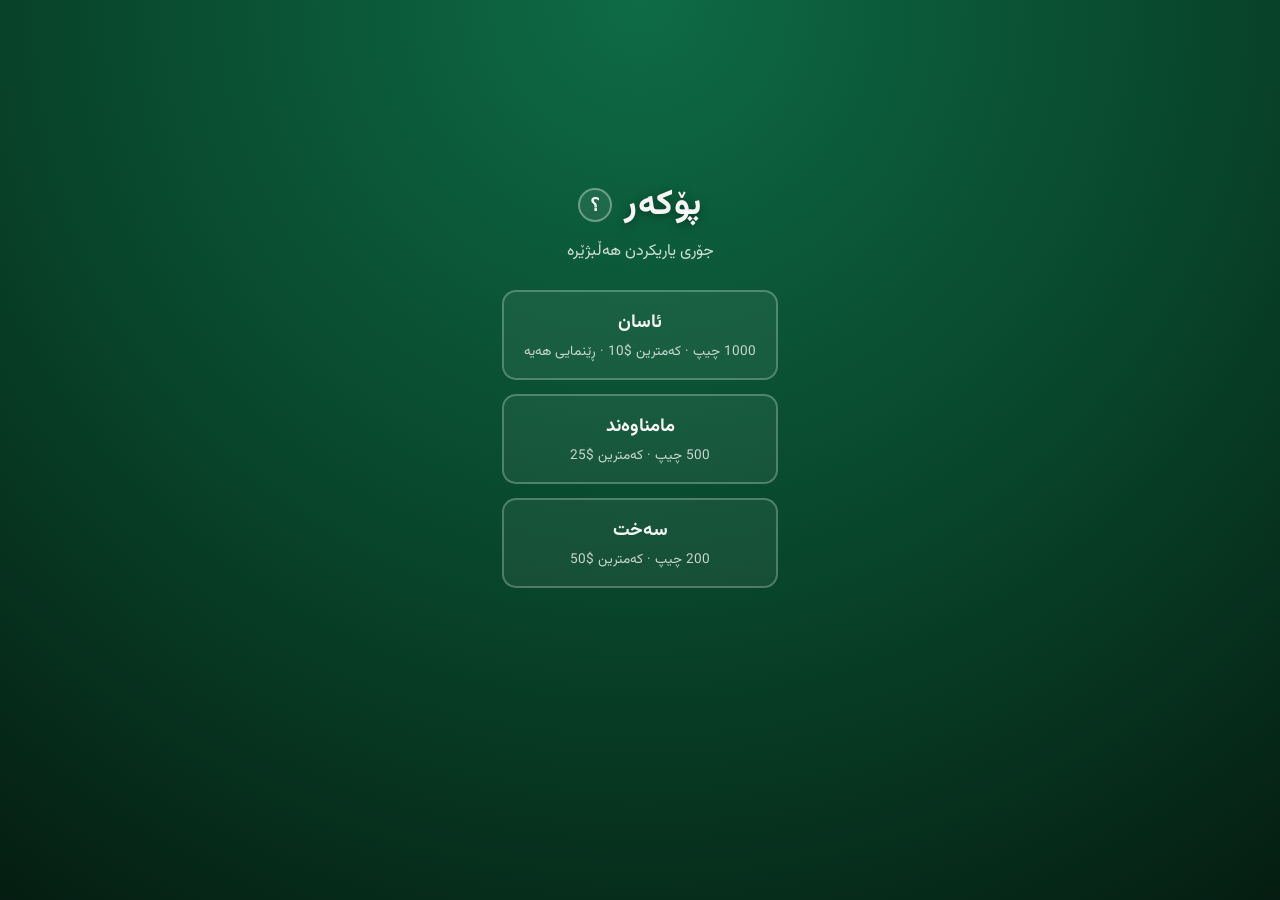
<file: main/poker/index.html>
<!DOCTYPE html>
<html lang="ckb" dir="rtl">
  <head>
    <meta charset="utf-8" />
    <meta name="viewport" content="width=device-width, initial-scale=1.0, maximum-scale=1.0, viewport-fit=cover" />
    <title>poker</title>
    <link rel="icon" href="data:image/svg+xml,<svg xmlns=%22http://www.w3.org/2000/svg%22 viewBox=%220 0 100 100%22><text y=%22.9em%22 font-size=%2290%22>🂡</text></svg>" />
    <link href="https://fonts.googleapis.com/css2?family=Vazirmatn:wght@400;600;700&display=swap" rel="stylesheet" />
    <style>
      :root {
        --felt: #0b5c3a;
        --felt-dark: #084429;
        --text: #f5f5f5;
        --gold: #e8c547;
        --card-bg: #fafafa;
        --red: #c41e3a;
        --black: #1a1a1a;
        color-scheme: dark;
      }

      * { box-sizing: border-box; -webkit-tap-highlight-color: transparent; }

      html, body { height: 100%; }

      body {
        margin: 0;
        font-family: "Vazirmatn", "Segoe UI", sans-serif;
        background: radial-gradient(circle at 50% 0%, #0e6b45, var(--felt-dark) 55%, #051d12);
        min-height: 100vh;
        min-height: 100dvh;
        color: var(--text);
        overflow-x: hidden;
      }

      .wrapper {
        min-height: 100vh;
        min-height: 100dvh;
        display: flex;
        flex-direction: column;
        align-items: center;
        padding: env(safe-area-inset-top, 12px) max(12px, env(safe-area-inset-right)) env(safe-area-inset-bottom, 12px) max(12px, env(safe-area-inset-left));
      }

      .hidden { display: none !important; }

      /* ---------- Level screen ---------- */
      .level-screen {
        display: flex;
        flex-direction: column;
        align-items: center;
        justify-content: center;
        min-height: 85vh;
        text-align: center;
        animation: fadeUp 0.5s ease both;
      }

      .level-header {
        display: flex;
        align-items: center;
        gap: 12px;
        margin-bottom: 6px;
      }

      .level-header h1, .header h1 {
        margin: 0;
        font-size: clamp(1.6rem, 6vw, 2.2rem);
        letter-spacing: 0.5px;
        text-shadow: 0 2px 10px rgba(0,0,0,0.4);
      }

      .level-screen > p { margin: 0 0 26px; opacity: 0.85; font-size: clamp(0.9rem, 3vw, 1rem); }

      .level-buttons {
        display: flex;
        flex-direction: column;
        gap: 14px;
        width: 100%;
        max-width: 340px;
      }

      .level-btn {
        padding: 16px 20px;
        border: 2px solid rgba(255,255,255,0.25);
        border-radius: 14px;
        background: rgba(255,255,255,0.06);
        color: inherit;
        font-family: inherit;
        cursor: pointer;
        display: flex;
        flex-direction: column;
        align-items: center;
        gap: 4px;
        transition: transform 0.15s ease, background 0.2s ease, border-color 0.2s ease;
        -webkit-tap-highlight-color: transparent;
      }

      .level-btn:hover { background: rgba(255,255,255,0.14); border-color: rgba(232,197,71,0.6); }
      .level-btn:active { transform: scale(0.97); }
      .level-name { font-weight: 700; font-size: 1.15rem; }
      .level-desc { font-size: 0.85rem; opacity: 0.8; }

      .help-btn {
        width: 34px;
        height: 34px;
        flex-shrink: 0;
        border-radius: 50%;
        border: 2px solid rgba(255,255,255,0.35);
        background: rgba(255,255,255,0.08);
        color: inherit;
        font-size: 1.1rem;
        font-weight: 700;
        cursor: pointer;
        transition: background 0.2s ease, transform 0.15s ease;
      }
      .help-btn:active { transform: scale(0.92); }

      /* ---------- Game screen ---------- */
      .game-screen {
        width: 100%;
        max-width: 560px;
        flex: 1;
        display: flex;
        flex-direction: column;
        animation: fadeUp 0.4s ease both;
      }

      .header {
        display: flex;
        flex-wrap: wrap;
        align-items: center;
        gap: 8px 10px;
        margin-bottom: 14px;
      }

      .level-badge {
        padding: 4px 12px;
        border-radius: 20px;
        background: rgba(255,255,255,0.18);
        font-size: 0.8rem;
        font-weight: 600;
      }

      .header-actions {
        display: flex;
        flex-wrap: wrap;
        gap: 8px;
        margin-inline-start: auto;
        align-items: center;
      }

      .chips {
        font-weight: 700;
        color: var(--gold);
        transition: transform 0.25s ease, color 0.25s ease;
      }
      .chips.pulse { animation: chipPulse 0.4s ease; }

      .btn {
        padding: 10px 16px;
        min-height: 44px;
        min-width: 44px;
        border: none;
        border-radius: 10px;
        background: rgba(255,255,255,0.22);
        color: inherit;
        font-family: inherit;
        font-weight: 600;
        font-size: 0.95rem;
        cursor: pointer;
        transition: transform 0.12s ease, background 0.2s ease, box-shadow 0.2s ease;
      }
      .btn:hover:not(:disabled) { background: rgba(255,255,255,0.32); }
      .btn:active:not(:disabled) { transform: scale(0.95); }

      .btn-ghost {
        background: transparent;
        border: 1px solid rgba(255,255,255,0.4);
      }

      .btn-primary {
        background: linear-gradient(145deg, var(--gold), #c9a52e);
        color: #1a1a1a;
        box-shadow: 0 4px 14px rgba(232,197,71,0.35);
      }
      .btn-primary:hover:not(:disabled) { background: linear-gradient(145deg, #f0d15e, #d4af37); }

      .btn-large { padding: 13px 26px; font-size: 1.02rem; }
      .btn:disabled { opacity: 0.4; cursor: not-allowed; transform: none; }

      .table {
        flex: 1;
        display: flex;
        flex-direction: column;
        gap: 16px;
      }

      .hand-area {
        background: rgba(0,0,0,0.15);
        border-radius: 14px;
        padding: 10px 12px 14px;
        border: 1px solid rgba(255,255,255,0.06);
      }

      .hand-area h2 {
        margin: 0 0 10px;
        font-size: 0.95rem;
        opacity: 0.9;
        display: flex;
        align-items: center;
        gap: 8px;
      }

      .total {
        font-weight: 400;
        opacity: 0.75;
        font-size: 0.9em;
        transition: opacity 0.2s ease;
      }

      .hand {
        display: flex;
        flex-wrap: wrap;
        gap: 10px;
        min-height: 96px;
        perspective: 800px;
      }

      .card {
        width: 66px;
        height: 92px;
        border-radius: 9px;
        background: linear-gradient(160deg, #ffffff, var(--card-bg));
        border: 1px solid #d8d8d8;
        display: flex;
        flex-direction: column;
        align-items: center;
        justify-content: center;
        font-weight: 700;
        box-shadow: 0 4px 10px rgba(0,0,0,0.3);
        transform-origin: bottom center;
        animation: dealCard 0.38s cubic-bezier(0.2, 0.8, 0.3, 1.15) both;
      }

      .card.red { color: var(--red); }
      .card.black { color: var(--black); }

      .card.face-down {
        background: linear-gradient(145deg, #1e3a6e, #2a5a9e);
        color: transparent;
        border-color: rgba(255,255,255,0.2);
        position: relative;
        overflow: hidden;
      }
      .card.face-down::after {
        content: "";
        position: absolute;
        inset: 6px;
        border: 2px solid rgba(255,255,255,0.25);
        border-radius: 5px;
        background:
          repeating-linear-gradient(45deg, rgba(255,255,255,0.06) 0 6px, transparent 6px 12px);
      }
      .card.flip-reveal { animation: flipReveal 0.45s ease both; }

      .card .rank { font-size: 1.15rem; line-height: 1.1; }
      .card .suit { font-size: 1.35rem; }
      .card.bust-flash { animation: dealCard 0.38s cubic-bezier(0.2,0.8,0.3,1.15) both, bustShake 0.4s ease 0.38s; }

      .bet-panel, .action-panel {
        display: flex;
        flex-direction: column;
        align-items: center;
        gap: 12px;
        padding: 14px 12px;
        background: rgba(0,0,0,0.22);
        border-radius: 14px;
        border: 1px solid rgba(255,255,255,0.06);
      }

      .bet-controls, .action-panel {
        flex-direction: row;
        flex-wrap: wrap;
        justify-content: center;
        gap: 10px;
      }

      .hint-text, .status-text {
        text-align: center;
        margin: 0;
        min-height: 1.4em;
      }

      .hint-text { color: var(--gold); animation: fadeUp 0.25s ease both; }

      .result-overlay, .help-overlay {
        position: fixed;
        inset: 0;
        background: rgba(0,0,0,0.75);
        display: flex;
        align-items: center;
        justify-content: center;
        z-index: 200;
        padding: 20px;
        animation: overlayFade 0.25s ease both;
      }

      .help-overlay { z-index: 300; }

      .result-box, .help-modal {
        background: linear-gradient(145deg, #084429, #0b5c3a);
        border: 2px solid rgba(255,255,255,0.2);
        border-radius: 18px;
        padding: 30px 26px;
        max-width: 400px;
        width: 100%;
        text-align: center;
        animation: popIn 0.3s cubic-bezier(0.2,0.8,0.3,1.1) both;
        box-shadow: 0 20px 60px rgba(0,0,0,0.5);
      }

      .help-modal { text-align: start; }
      .help-header {
        display: flex;
        justify-content: space-between;
        align-items: center;
        margin-bottom: 12px;
      }
      .help-header h2 { margin: 0; }
      .help-close {
        width: 38px;
        height: 38px;
        border: none;
        border-radius: 50%;
        background: rgba(255,255,255,0.1);
        color: inherit;
        font-size: 1.5rem;
        cursor: pointer;
        transition: background 0.2s ease;
      }
      .help-close:active { transform: scale(0.9); }
      .help-body ul { padding-inline-start: 20px; margin: 10px 0 0; }
      .help-body li { margin-bottom: 10px; line-height: 1.5; }
      .result-actions {
        display: flex;
        flex-direction: column;
        gap: 10px;
        margin-top: 18px;
      }
      .result-box h2 {
        color: var(--gold);
        margin: 0 0 8px;
        font-size: 1.6rem;
        animation: resultPop 0.4s ease both;
      }
      .result-box p { opacity: 0.9; }

      /* ---------- Animations ---------- */
      @keyframes fadeUp {
        from { opacity: 0; transform: translateY(10px); }
        to { opacity: 1; transform: translateY(0); }
      }
      @keyframes dealCard {
        from { opacity: 0; transform: translateY(-40px) rotate(-8deg) scale(0.85); }
        to { opacity: 1; transform: translateY(0) rotate(0) scale(1); }
      }
      @keyframes flipReveal {
        0% { transform: rotateY(90deg); }
        100% { transform: rotateY(0deg); }
      }
      @keyframes chipPulse {
        0% { transform: scale(1); }
        40% { transform: scale(1.18); color: #fff; }
        100% { transform: scale(1); }
      }
      @keyframes overlayFade {
        from { opacity: 0; }
        to { opacity: 1; }
      }
      @keyframes popIn {
        from { opacity: 0; transform: scale(0.85) translateY(10px); }
        to { opacity: 1; transform: scale(1) translateY(0); }
      }
      @keyframes resultPop {
        0% { transform: scale(0.5); opacity: 0; }
        60% { transform: scale(1.12); opacity: 1; }
        100% { transform: scale(1); }
      }
      @keyframes bustShake {
        0%, 100% { transform: translateX(0) rotate(0); }
        25% { transform: translateX(-4px) rotate(-2deg); }
        75% { transform: translateX(4px) rotate(2deg); }
      }

      @media (prefers-reduced-motion: reduce) {
        * { animation-duration: 0.001s !important; animation-iteration-count: 1 !important; }
      }

      /* ---------- Mobile ---------- */
      @media (max-width: 480px) {
        .card { width: 54px; height: 76px; }
        .card .rank { font-size: 0.95rem; }
        .card .suit { font-size: 1.1rem; }
        .header-actions { width: 100%; justify-content: flex-start; margin-inline-start: 0; }
        .btn { padding: 10px 12px; font-size: 0.88rem; }
        .btn-large { padding: 12px 18px; }
        .action-panel .btn { flex: 1 1 auto; min-width: 80px; }
        .hand-area { padding: 8px 8px 12px; }
      }

      @media (max-width: 360px) {
        .card { width: 48px; height: 68px; }
      }
    </style>
  </head>
  <body>
    <div class="wrapper">
      <div id="levelScreen" class="level-screen">
        <div class="level-header">
          <h1>پۆکەر</h1>
          <button type="button" id="helpBtnLevel" class="help-btn" aria-label="چۆنیەتی یاریکردن">؟</button>
        </div>
        <p>جۆری یاریکردن هەڵبژێرە</p>
        <div class="level-buttons">
          <button type="button" data-level="easy" class="level-btn">
            <span class="level-name">ئاسان</span>
            <span class="level-desc">1000 چیپ · کەمترین $10 · ڕێنمایی هەیە</span>
          </button>
          <button type="button" data-level="medium" class="level-btn">
            <span class="level-name">مامناوەند</span>
            <span class="level-desc">500 چیپ · کەمترین $25</span>
          </button>
          <button type="button" data-level="hard" class="level-btn">
            <span class="level-name">سەخت</span>
            <span class="level-desc">200 چیپ · کەمترین $50</span>
          </button>
        </div>
      </div>

      <div id="gameScreen" class="game-screen hidden">
        <header class="header">
          <h1>بلاکجاک</h1>
          <button type="button" id="helpBtnGame" class="help-btn" aria-label="چۆنیەتی یاریکردن">؟</button>
          <span class="level-badge" id="levelBadge">ئاسان</span>
          <div class="header-actions">
            <span id="chipCount" class="chips">چیپ: 1000</span>
            <button type="button" id="changeLevelBtn" class="btn btn-ghost">ئاست</button>
            <button type="button" id="newGameBtn" class="btn">یاری نوێ</button>
          </div>
        </header>

        <main class="table">
          <section class="hand-area">
            <h2>دیلەر <span id="dealerTotal" class="total"></span></h2>
            <div id="dealerHand" class="hand"></div>
          </section>
          <section class="hand-area">
            <h2>تۆ <span id="playerTotal" class="total"></span></h2>
            <div id="playerHand" class="hand"></div>
          </section>

          <div id="betPanel" class="bet-panel">
            <p>بەت: <strong id="betDisplay">10</strong></p>
            <div class="bet-controls">
              <button type="button" id="betMinus" class="btn btn-ghost">−</button>
              <button type="button" id="betPlus" class="btn btn-ghost">+</button>
              <button type="button" id="dealBtn" class="btn btn-large btn-primary">دەستپێکردن</button>
            </div>
          </div>

          <div id="actionPanel" class="action-panel hidden">
            <button type="button" id="hitBtn" class="btn btn-large">کارت</button>
            <button type="button" id="standBtn" class="btn btn-large">وەستان</button>
            <button type="button" id="doubleBtn" class="btn">دووئەوەندە</button>
            <button type="button" id="hintBtn" class="btn btn-ghost hidden">ڕێنمایی</button>
          </div>
          <p id="hintText" class="hint-text hidden"></p>
          <p id="statusText" class="status-text"></p>
        </main>

        <div id="resultOverlay" class="result-overlay hidden">
          <div class="result-box">
            <h2 id="resultTitle"></h2>
            <p id="resultMsg"></p>
            <div class="result-actions">
              <button type="button" id="nextRoundBtn" class="btn btn-large btn-primary">خولی داهاتوو</button>
              <button type="button" id="changeLevelFromResultBtn" class="btn btn-ghost">گۆڕینی ئاست</button>
            </div>
          </div>
        </div>
      </div>
    </div>

    <div id="helpOverlay" class="help-overlay hidden" aria-hidden="true">
      <div class="help-modal" role="dialog" aria-modal="true">
        <div class="help-header">
          <h2>چۆنیەتی یاریکردن</h2>
          <button type="button" id="helpClose" class="help-close" aria-label="داخستن">&times;</button>
        </div>
        <div class="help-body">
          <p>دیلەر تێبکوژە بێ ئەوەی لە 21 تێپەڕیت. بلاکجاک بە ڕێژەی 3 بۆ 2 دەدرێتەوە. دیلەر لە هەموو 17 وەدەوەستێت.</p>
          <ul>
            <li><strong>کارت</strong> — کارتێکی تر وەربگرە. <strong>وەستان</strong> — دەستەکەت بهێڵەوە وەک خۆی.</li>
            <li><strong>دووئەوەندە</strong> — بەتەکەت دووئەوەندە بکە و تەنها یەک کارتی تر وەربگرە (تەنها لەسەر یەکەم دوو کارت).</li>
            <li>ئاستی ئاسان دوگمەی ڕێنمایی هەیە. ئاستی سەخت بە چیپی کەمتر دەستپێدەکات.</li>
          </ul>
        </div>
      </div>
    </div>
    <script>
      (function () {
  "use strict";

  const SUITS = ["♠", "♥", "♦", "♣"];
  const RANKS = ["A", "2", "3", "4", "5", "6", "7", "8", "9", "10", "J", "Q", "K"];

  const LEVELS = {
    easy: { chips: 1000, minBet: 10, hints: true, label: "ئاسان" },
    medium: { chips: 500, minBet: 25, hints: false, label: "مامناوەند" },
    hard: { chips: 200, minBet: 50, hints: false, label: "سەخت" },
  };

  let state = {
    level: "easy",
    chips: 1000,
    bet: 10,
    deck: [],
    player: [],
    dealer: [],
    phase: "betting",
    hideDealer: true,
  };

  const $ = (s) => document.querySelector(s);
  const $$ = (s) => [...document.querySelectorAll(s)];

  function cfg() {
    return LEVELS[state.level];
  }

  function createDeck() {
    const deck = [];
    for (const suit of SUITS) {
      for (const rank of RANKS) deck.push({ suit, rank });
    }
    for (let i = deck.length - 1; i > 0; i--) {
      const j = Math.floor(Math.random() * (i + 1));
      [deck[i], deck[j]] = [deck[j], deck[i]];
    }
    return deck;
  }

  function ensureDeck() {
    if (state.deck.length < 20) state.deck = createDeck();
  }

  function draw() {
    ensureDeck();
    return state.deck.pop();
  }

  function cardValue(rank) {
    if (rank === "A") return 11;
    if (["K", "Q", "J"].includes(rank)) return 10;
    return parseInt(rank, 10);
  }

  function handValue(hand) {
    let total = 0;
    let aces = 0;
    for (const c of hand) {
      total += cardValue(c.rank);
      if (c.rank === "A") aces++;
    }
    while (total > 21 && aces > 0) {
      total -= 10;
      aces--;
    }
    return total;
  }

  function isBlackjack(hand) {
    return hand.length === 2 && handValue(hand) === 21;
  }

  function isRed(suit) {
    return suit === "♥" || suit === "♦";
  }

  function cardEl(card, faceDown, delayIndex) {
    const d = document.createElement("div");
    d.style.animationDelay = (delayIndex * 90) + "ms";
    if (faceDown) {
      d.className = "card face-down";
      return d;
    }
    d.className = "card " + (isRed(card.suit) ? "red" : "black");
    d.innerHTML = '<span class="rank">' + card.rank + '</span><span class="suit">' + card.suit + "</span>";
    return d;
  }

  function renderHands(opts) {
    opts = opts || {};
    const dh = $("#dealerHand");
    const ph = $("#playerHand");
    dh.innerHTML = "";
    ph.innerHTML = "";
    state.dealer.forEach((c, i) => {
      const el = cardEl(c, state.hideDealer && i === 0, opts.animate ? i : -1);
      if (!opts.animate) el.style.animation = "none";
      dh.appendChild(el);
    });
    state.player.forEach((c, i) => {
      const el = cardEl(c, false, opts.animate ? i : -1);
      if (!opts.animate) el.style.animation = "none";
      ph.appendChild(el);
    });
    $("#playerTotal").textContent = state.player.length ? "(" + handValue(state.player) + ")" : "";
    if (state.hideDealer && state.dealer.length) {
      $("#dealerTotal").textContent = "(؟)";
    } else {
      $("#dealerTotal").textContent = state.dealer.length ? "(" + handValue(state.dealer) + ")" : "";
    }
    if (!state.hideDealer && state.dealer.length) {
      const firstCard = dh.children[0];
      if (firstCard) firstCard.classList.add("flip-reveal");
    }
    if (handValue(state.player) > 21) {
      const last = ph.children[ph.children.length - 1];
      if (last) last.classList.add("bust-flash");
    }
  }

  function updateChips(pulse) {
    $("#chipCount").textContent = "چیپ: " + state.chips;
    $("#betDisplay").textContent = String(state.bet);
    if (pulse) {
      const el = $("#chipCount");
      el.classList.remove("pulse");
      void el.offsetWidth;
      el.classList.add("pulse");
    }
  }

  function setPhase(phase) {
    state.phase = phase;
    $("#betPanel").classList.toggle("hidden", phase !== "betting");
    $("#actionPanel").classList.toggle("hidden", phase !== "playing");
    $("#hintBtn").classList.toggle("hidden", !cfg().hints || phase !== "playing");
    $("#hintText").classList.add("hidden");
    $("#doubleBtn").disabled = !(phase === "playing" && state.chips >= state.bet);
  }

  function basicHint() {
    const p = handValue(state.player);
    const up = state.hideDealer ? cardValue(state.dealer[1].rank) : handValue(state.dealer);
    if (p >= 17) return "وەستان";
    if (p <= 11) return "کارت";
    if (p >= 12 && p <= 16 && up >= 7) return "کارت";
    if (p >= 12 && p <= 16 && up <= 6) return "وەستان";
    return p < 17 ? "کارت" : "وەستان";
  }

  function deal() {
    if (state.chips < state.bet) {
      $("#statusText").textContent = "چیپت پێویست نییە.";
      return;
    }
    state.chips -= state.bet;
    state.player = [draw(), draw()];
    state.dealer = [draw(), draw()];
    state.hideDealer = true;
    updateChips(true);
    renderHands({ animate: true });
    $("#statusText").textContent = "";
    $("#resultOverlay").classList.add("hidden");

    if (isBlackjack(state.player) || isBlackjack(state.dealer)) {
      setTimeout(() => settle(true), 350);
      return;
    }
    setPhase("playing");
  }

  function hit() {
    if (state.phase !== "playing") return;
    state.player.push(draw());
    renderHands({ animate: true });
    $("#doubleBtn").disabled = state.chips < state.bet;
    if (handValue(state.player) > 21) setTimeout(() => settle(false), 400);
  }

  function stand() {
    if (state.phase !== "playing") return;
    playDealer();
  }

  function doubleDown() {
    if (state.phase !== "playing" || state.chips < state.bet) return;
    state.chips -= state.bet;
    state.bet *= 2;
    updateChips(true);
    state.player.push(draw());
    renderHands({ animate: true });
    if (handValue(state.player) > 21) {
      setTimeout(() => settle(false), 400);
    } else {
      $("#doubleBtn").disabled = state.chips < state.bet;
    }
  }

  function playDealer() {
    state.hideDealer = false;
    const extra = [];
    while (handValue(state.dealer) < 17) {
      state.dealer.push(draw());
    }
    renderHands({ animate: true });
    setTimeout(() => settle(false), state.dealer.length > 2 ? 450 : 300);
  }

  function settle(checkNatural) {
    state.hideDealer = false;
    renderHands({ animate: false });
    setPhase("settled");

    const pv = handValue(state.player);
    const dv = handValue(state.dealer);
    const pBJ = isBlackjack(state.player);
    const dBJ = isBlackjack(state.dealer);
    let title = "";
    let msg = "";
    let payout = 0;

    if (checkNatural) {
      if (pBJ && dBJ) {
        title = "یەکسان";
        msg = "هەردووکیان بلاکجاکیان هەیە.";
        payout = state.bet;
      } else if (pBJ) {
        title = "بلاکجاک!";
        msg = "بە ڕێژەی 3 بۆ 2 دەدرێتەوە.";
        payout = state.bet + Math.floor(state.bet * 1.5);
      } else if (dBJ) {
        title = "بلاکجاکی دیلەر";
        msg = "ئەم خولەت لێدەچێت.";
        payout = 0;
      }
    } else if (pv > 21) {
      title = "تێپەڕی";
      msg = "لە 21 تێپەڕیت.";
      payout = 0;
    } else if (dv > 21) {
      title = "بردتەوە!";
      msg = "دیلەر تێپەڕی.";
      payout = state.bet * 2;
    } else if (pv > dv) {
      title = "بردتەوە!";
      msg = pv + " سەرکەوتووە بەسەر " + dv + "دا.";
      payout = state.bet * 2;
    } else if (pv < dv) {
      title = "دیلەر بردیەوە";
      msg = dv + " سەرکەوتووە بەسەر " + pv + "دا.";
      payout = 0;
    } else {
      title = "یەکسان";
      msg = "کۆی یەکسان (" + pv + ").";
      payout = state.bet;
    }

    state.chips += payout;
    updateChips(true);
    $("#resultTitle").textContent = title;
    $("#resultMsg").textContent = msg;
    $("#resultOverlay").classList.remove("hidden");

    if (state.chips < cfg().minBet) {
      $("#resultMsg").textContent += " چیپەکانت بۆ ئەم ئاستە تەواو بوون.";
      $("#nextRoundBtn").textContent = "یاری نوێ";
    } else {
      $("#nextRoundBtn").textContent = "خولی داهاتوو";
    }
  }

  function resetRound() {
    const c = cfg();
    if (state.chips < c.minBet) {
      state.chips = c.chips;
      state.bet = c.minBet;
    }
    state.bet = Math.min(Math.max(state.bet, c.minBet), state.chips);
    if (state.bet > state.chips) state.bet = c.minBet;
    state.player = [];
    state.dealer = [];
    state.hideDealer = true;
    updateChips();
    renderHands({ animate: false });
    setPhase("betting");
    $("#statusText").textContent = "";
    $("#resultOverlay").classList.add("hidden");
  }

  function startSession() {
    const c = cfg();
    state.chips = c.chips;
    state.bet = c.minBet;
    state.deck = createDeck();
    resetRound();
  }

  function startGame(level) {
    state.level = level;
    $("#levelScreen").classList.add("hidden");
    $("#gameScreen").classList.remove("hidden");
    $("#levelBadge").textContent = LEVELS[level].label;
    startSession();
  }

  function goToLevelScreen() {
    $("#gameScreen").classList.add("hidden");
    $("#resultOverlay").classList.add("hidden");
    $("#levelScreen").classList.remove("hidden");
  }

  function showHelp() {
    $("#helpOverlay").classList.remove("hidden");
  }
  function hideHelp() {
    $("#helpOverlay").classList.add("hidden");
  }

  document.addEventListener("DOMContentLoaded", () => {
    $$(".level-btn").forEach((btn) => btn.addEventListener("click", () => startGame(btn.dataset.level)));
    $("#newGameBtn").addEventListener("click", startSession);
    $("#changeLevelBtn").addEventListener("click", goToLevelScreen);
    $("#dealBtn").addEventListener("click", deal);
    $("#hitBtn").addEventListener("click", hit);
    $("#standBtn").addEventListener("click", stand);
    $("#doubleBtn").addEventListener("click", doubleDown);
    $("#hintBtn").addEventListener("click", () => {
      $("#hintText").textContent = "پێشنیار: " + basicHint();
      $("#hintText").classList.remove("hidden");
    });
    $("#betPlus").addEventListener("click", () => {
      const step = cfg().minBet;
      state.bet = Math.min(state.bet + step, state.chips);
      updateChips();
    });
    $("#betMinus").addEventListener("click", () => {
      const step = cfg().minBet;
      state.bet = Math.max(state.bet - step, cfg().minBet);
      updateChips();
    });
    $("#nextRoundBtn").addEventListener("click", () => {
      if (state.chips < cfg().minBet) startSession();
      else {
        const half = Math.floor(state.bet / 2);
        if (half >= cfg().minBet && half * 2 === state.bet) state.bet = Math.max(half, cfg().minBet);
        state.bet = Math.min(Math.max(state.bet, cfg().minBet), state.chips);
        resetRound();
      }
    });
    $("#changeLevelFromResultBtn").addEventListener("click", goToLevelScreen);
    $("#helpBtnLevel").addEventListener("click", showHelp);
    $("#helpBtnGame").addEventListener("click", showHelp);
    $("#helpClose").addEventListener("click", hideHelp);
    $("#helpOverlay").addEventListener("click", (e) => {
      if (e.target.id === "helpOverlay") hideHelp();
    });
  });
})();
    </script>
  </body>
</html>
</file>
